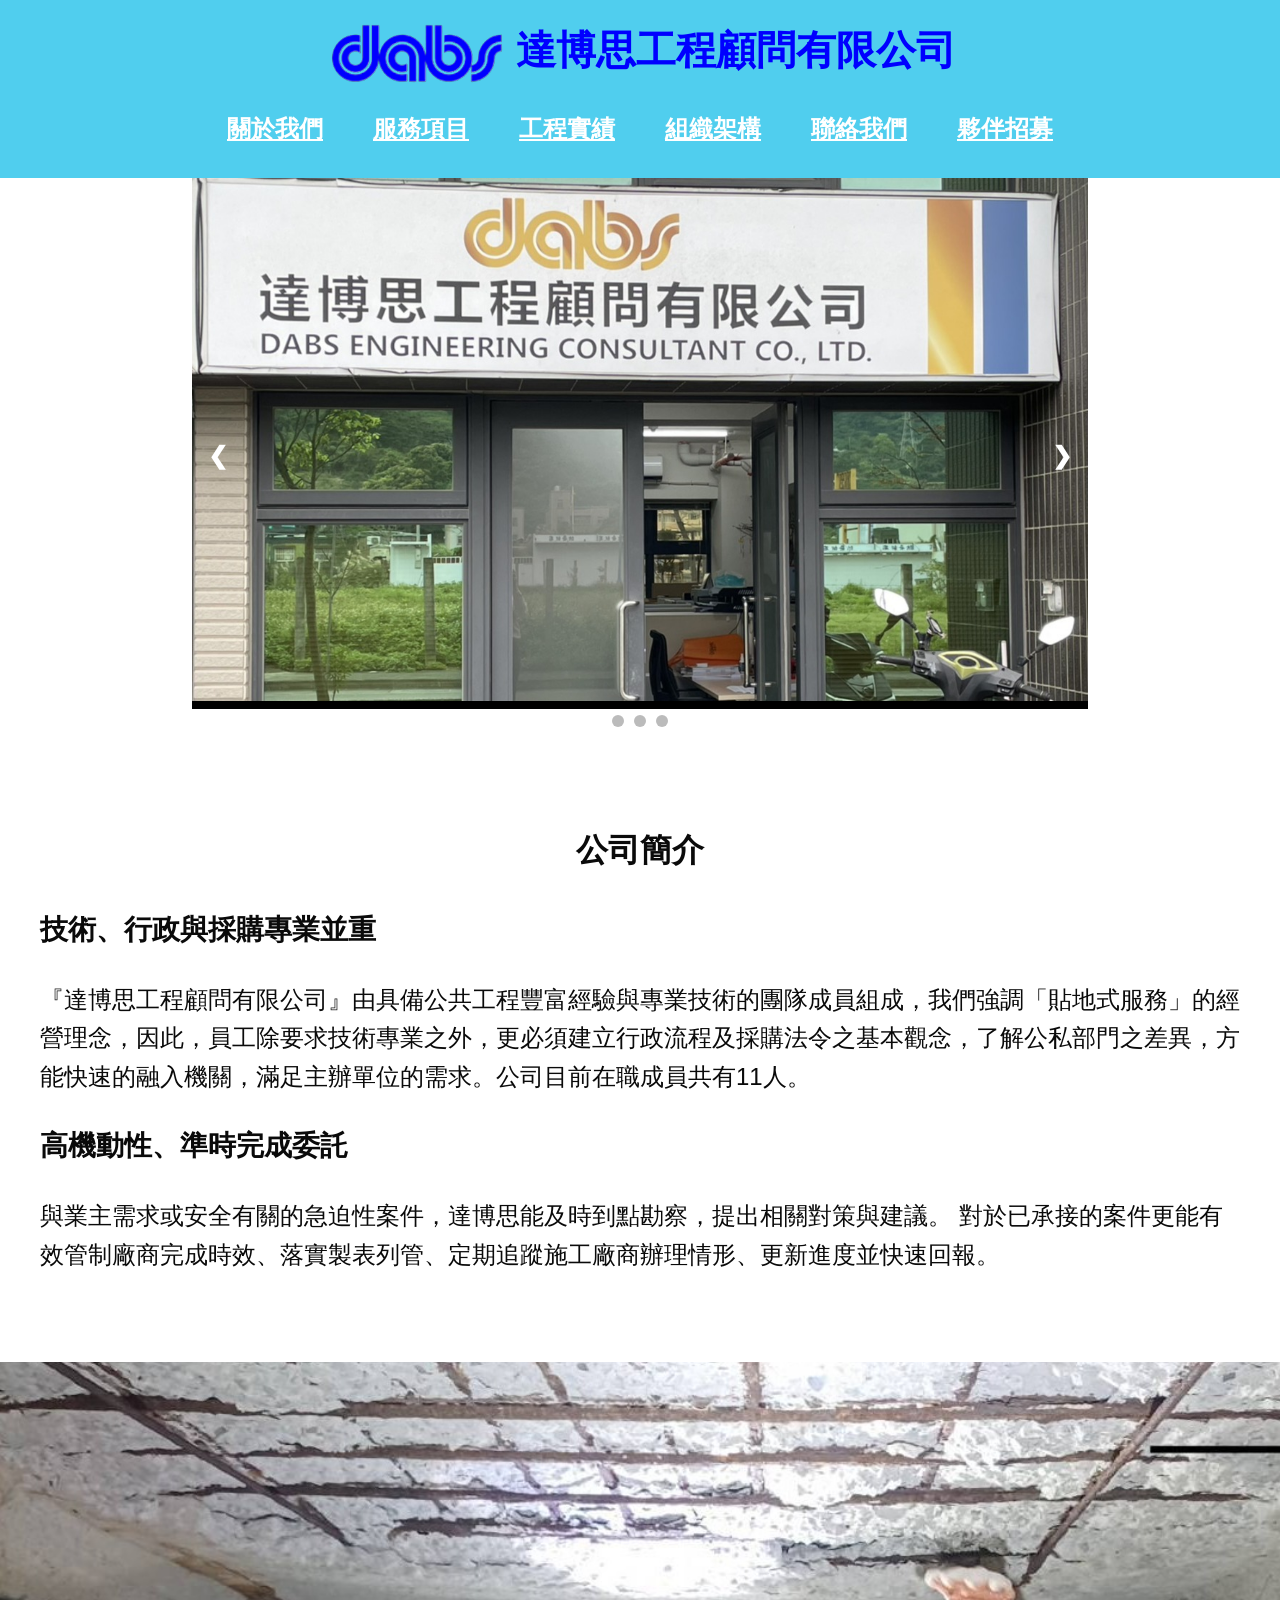
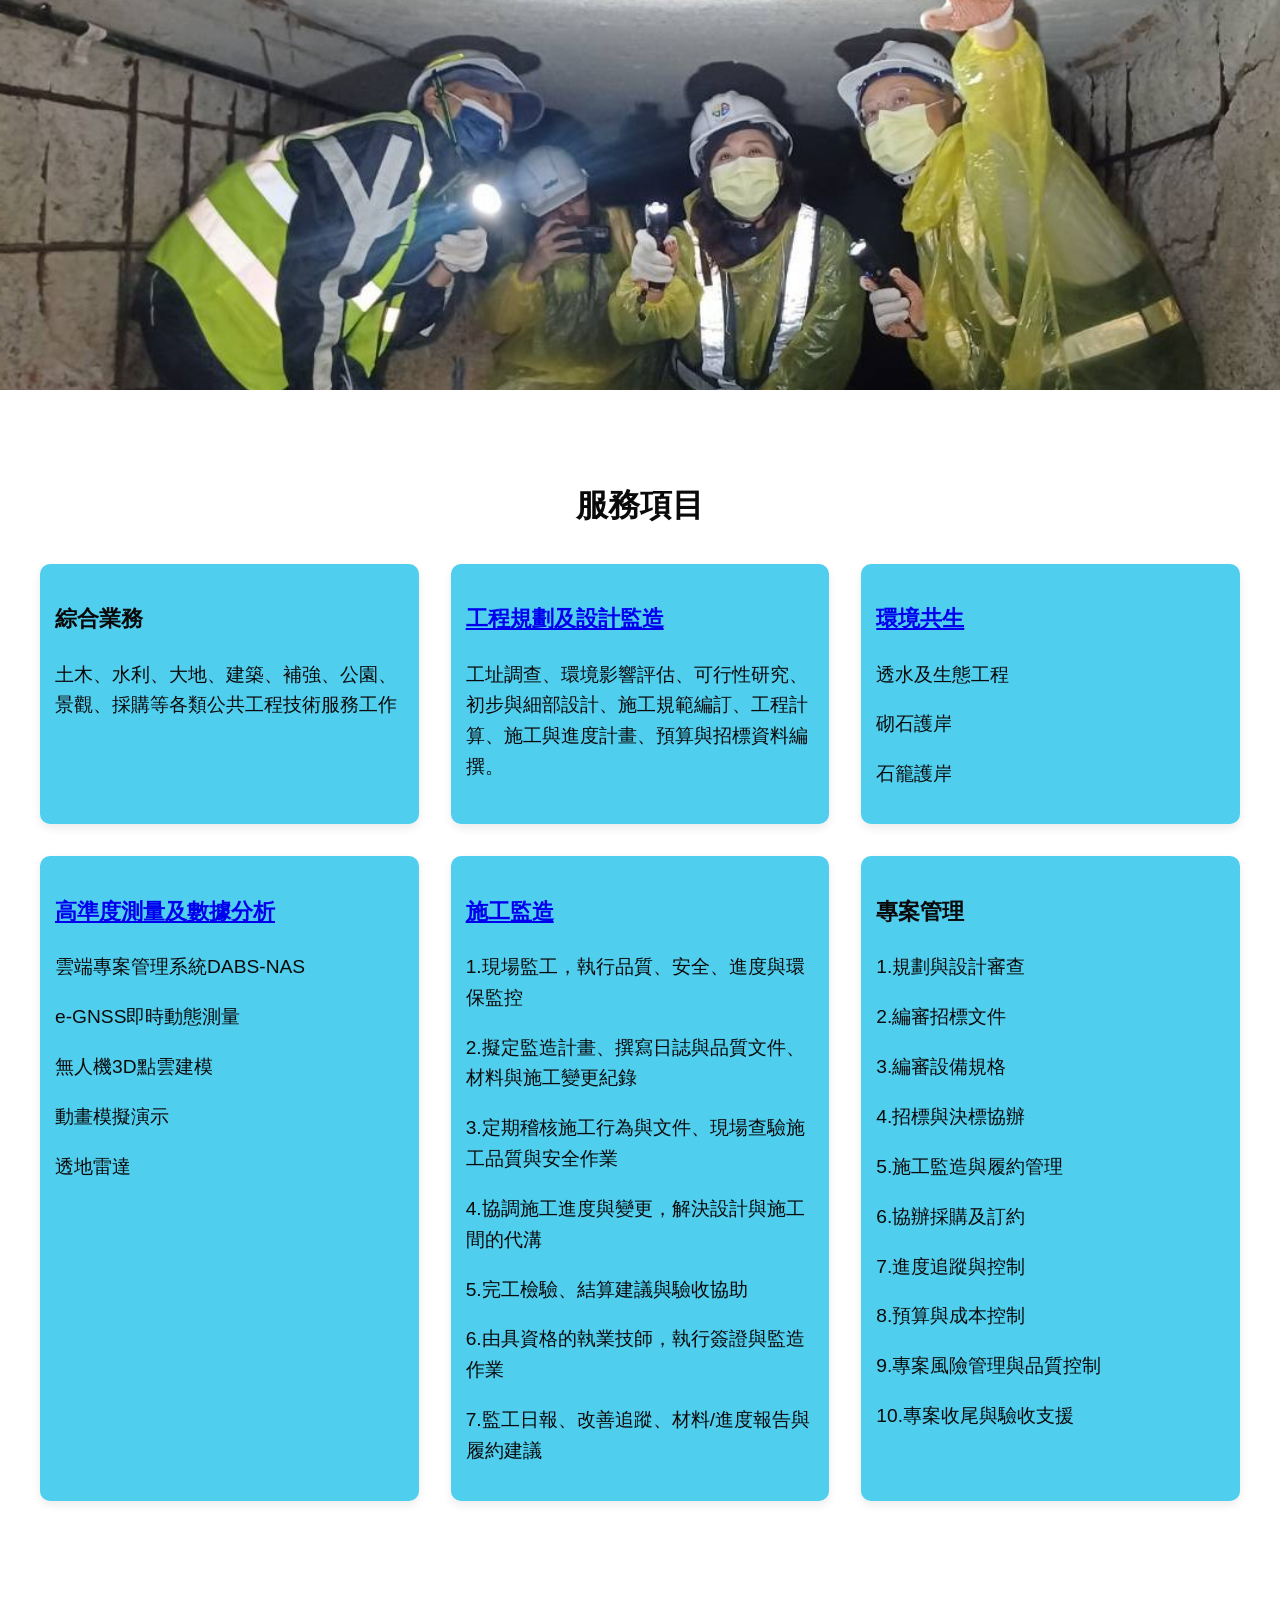
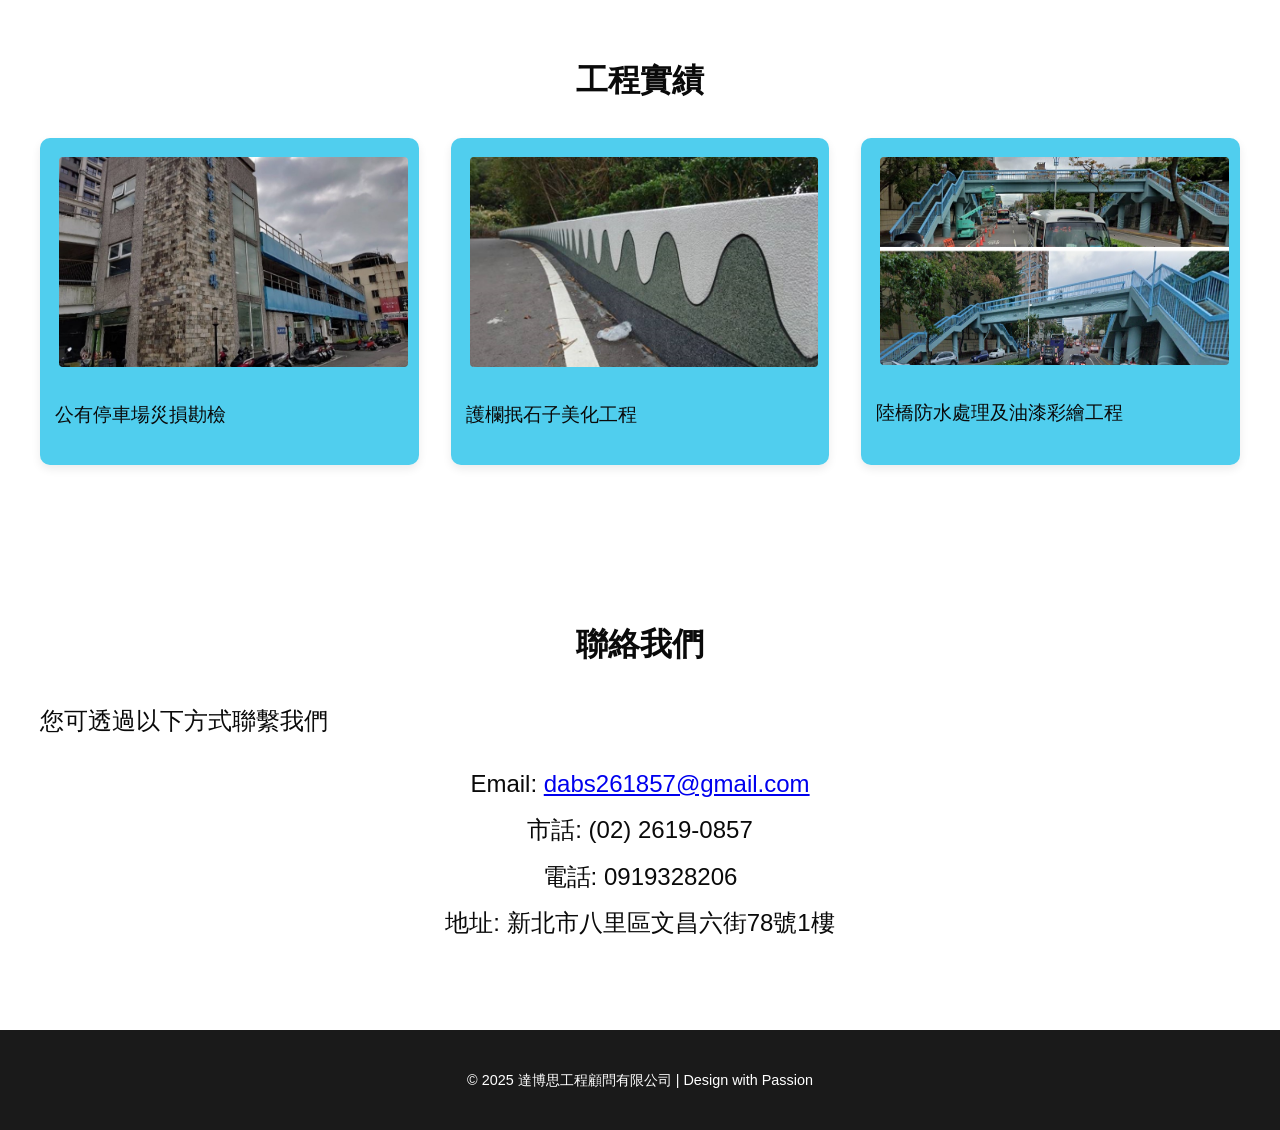
<file: index.html>
<!DOCTYPE html>
<html lang="zh-Hant">
<head>
  <meta charset="UTF-8"> 
  <meta name="viewport" content="width=device-width, initial-scale=1.0">
  <title>達博思工程顧問有限公司</title>
  <link rel="icon" type="image/x-icon" href="images/公司標誌(去).png">
  <link rel="stylesheet" href="style.css">
  
</head>
<body>  

  <header>  
    <div class="header-container">   
      <img src="images/公司標誌(去).png" alt="公司 Logo" class="logo"> 
      <h1>達博思工程顧問有限公司</h1>
          <button class="menu-toggle" onclick="toggleMenu()">☰</button>
    </div>

    <nav>      
      <ul class="menu">
        <li><a href="#about">關於我們</a></li>
        <li class="dropdown">
            <a href="#services">服務項目</a>
            <ul class="dropdown-content">
              <li><a href="環境評估及調查.html">調查研究</a></li>
              <li><a href="工程規劃.html">規劃設計</a></li>
              <li><a href="施工監造.html">施工監造</a></li>
              <li><a href="儀器設備.html">儀器設備</a></li>
            </ul>
        </li>
        <li class="dropdown">
          <a href="#portfolio">工程實績</a>
          <ul class="dropdown-content">            
            <li><a href="承攬案件.html">承攬案件說明</a></li>
            <li><a href="工程督導查核.html">工程督導查核</a></li>
            <li><a href="施工前後對照.html">施工前後對照</a></li>            
          </ul>
        </li>

        <li><a href="團隊.html">組織架構</a></li>
        <li><a href="#contact">聯絡我們</a></li>    
        <li><a href="https://www.104.com.tw/company/1a2x6bn6cx?jobsource=google">夥伴招募</a></li>       
      </ul>
    </nav>
    
  </header>

  <!---大圖輪播-->
    <div class="slideshow-container">

      <div class="mySlides fade">
        <img src="images/公司門面.jpg" class="top-align" >
      </div>

      <div class="mySlides fade">
        <img src="images/大崁之心.jpg">
      </div>

      <div class="mySlides fade">
        <img src="images/工作照片摘錄.png" >
      </div>
      <div class="mySlides fade">
        <img src="images/中秋.jpg" >
      </div>

  <!-- 上一張 / 下一張 -->
    <a class="prev" onclick="plusSlides(-1)">&#10094;</a>
    <a class="next" onclick="plusSlides(1)">&#10095;</a>

  </div>

  <!-- 點點 -->
  <div style="text-align:center">
    <span class="dot" onclick="currentSlide(1)"></span>
    <span class="dot" onclick="currentSlide(2)"></span>
    <span class="dot" onclick="currentSlide(3)"></span>
  </div>
    
  <!---end大圖輪播-->


  <section id="about">
    <h2>公司簡介</h2>
    
    <h3>技術、行政與採購專業並重</h3>
    <p>『達博思工程顧問有限公司』由具備公共工程豐富經驗與專業技術的團隊成員組成，我們強調「貼地式服務」的經營理念，因此，員工除要求技術專業之外，更必須建立行政流程及採購法令之基本觀念，了解公私部門之差異，方能快速的融入機關，滿足主辦單位的需求。公司目前在職成員共有11人。</p>
    <h3>高機動性、準時完成委託</h3>
    <p>與業主需求或安全有關的急迫性案件，達博思能及時到點勘察，提出相關對策與建議。
      對於已承接的案件更能有效管制廠商完成時效、落實製表列管、定期追蹤施工廠商辦理情形、更新進度並快速回報。

  </section>

  <section class="hero"></section>

  </div>
    <section id="services">
      <h2>服務項目</h2>
      <div class="services">
        <div class="card">
          <h3>綜合業務</h3>
          <p>土木、水利、大地、建築、補強、公園、景觀、採購等各類公共工程技術服務工作</p>
        </div>

        <div class="card">
          <h3><a href="工程規劃.html">工程規劃及設計監造</a></h3>
          <p>工址調查、環境影響評估、可行性研究、初步與細部設計、施工規範編訂、工程計算、施工與進度計畫、預算與招標資料編撰。</p>
        </div>
        <div class="card">
          <h3><a href="工程規劃.html#env">環境共生</a></h3>
          <p>透水及生態工程</p>
          <p>砌石護岸</p>
          <p>石籠護岸</p>
          
        </div>
        <div class="card">
          <h3><a href="儀器設備.html">高準度測量及數據分析</a></h3>
        
          <p>雲端專案管理系統DABS-NAS</p>
          <p>e-GNSS即時動態測量</p>
          <p>無人機3D點雲建模</p>
          <p>動畫模擬演示</p>
          <p>透地雷達</p>
         
          
        </div>

        <div class="card">
          <h3><a href="施工監造.html">施工監造</a></h3>
          <p>1.現場監工，執行品質、安全、進度與環保監控</p>
          <p>2.擬定監造計畫、撰寫日誌與品質文件、材料與施工變更紀錄</p>
          <p>3.定期稽核施工行為與文件、現場查驗施工品質與安全作業</p>
          <p>4.協調施工進度與變更，解決設計與施工間的代溝</p>
          <p>5.完工檢驗、結算建議與驗收協助</p>
          <p>6.由具資格的執業技師，執行簽證與監造作業</p>
          <p>7.監工日報、改善追蹤、材料/進度報告與履約建議</p>
        </div>
        <div class="card">
          <h3>專案管理</h3>
          <p>1.規劃與設計審查</p>
          <p>2.編審招標文件</p>
          <p>3.編審設備規格</p>
          <p>4.招標與決標協辦</p>
          <p>5.施工監造與履約管理</p>
          <p>6.協辦採購及訂約</p>
          <p>7.進度追蹤與控制</p>
          <p>8.預算與成本控制</p>
          <p>9.專案風險管理與品質控制</p>
          <p>10.專案收尾與驗收支援</p>
        </div>
      
      
    </div>
  </section>

  <section id="portfolio">
    <h2>工程實績</h2>
    <div class="portfolio">
      <div class="card animate-on-scroll">
        <img src="images/公有停車場災損勘檢.jpg" alt="公有停車場災損勘檢" style="width:100%; border-radius:8px;">
        <p>公有停車場災損勘檢</p>
      </div>
     
      <div class="card animate-on-scroll">
        <img src="images/護欄抿石子美化工程.png" alt="護欄抿石子美化工程" style="width:100%; border-radius:8px;">
        <p>護欄抿石子美化工程</p>
      </div>
      <div class="card animate-on-scroll">
        <img src="images/橋.png" alt="陸橋防水處理及油漆彩繪工程" style="width:100%; border-radius:8px;">
        <p>陸橋防水處理及油漆彩繪工程</p>
      </div>
     
    </div>
  </section>

  <section id="contact">
    <h2>聯絡我們</h2>
    <p>您可透過以下方式聯繫我們</p>
    <ul>
      <li>Email: <a href="mailto:dabs261857@gmail.com">dabs261857@gmail.com</a></li>
      <li>市話: (02) 2619-0857 </li>
      <li>電話: 0919328206 </li>
      <li>地址: 新北市八里區文昌六街78號1樓</li>
    </ul>
  </section>
   <button onclick="topFunction()" id="topBtn" title="回到頂端">↑</button><!----go back to TOP-->
  <footer>
    <p>© 2025 達博思工程顧問有限公司 | Design with Passion</p>
  </footer>

  <script src="script.js"></script>
 
  
</body>
</html>
</file>
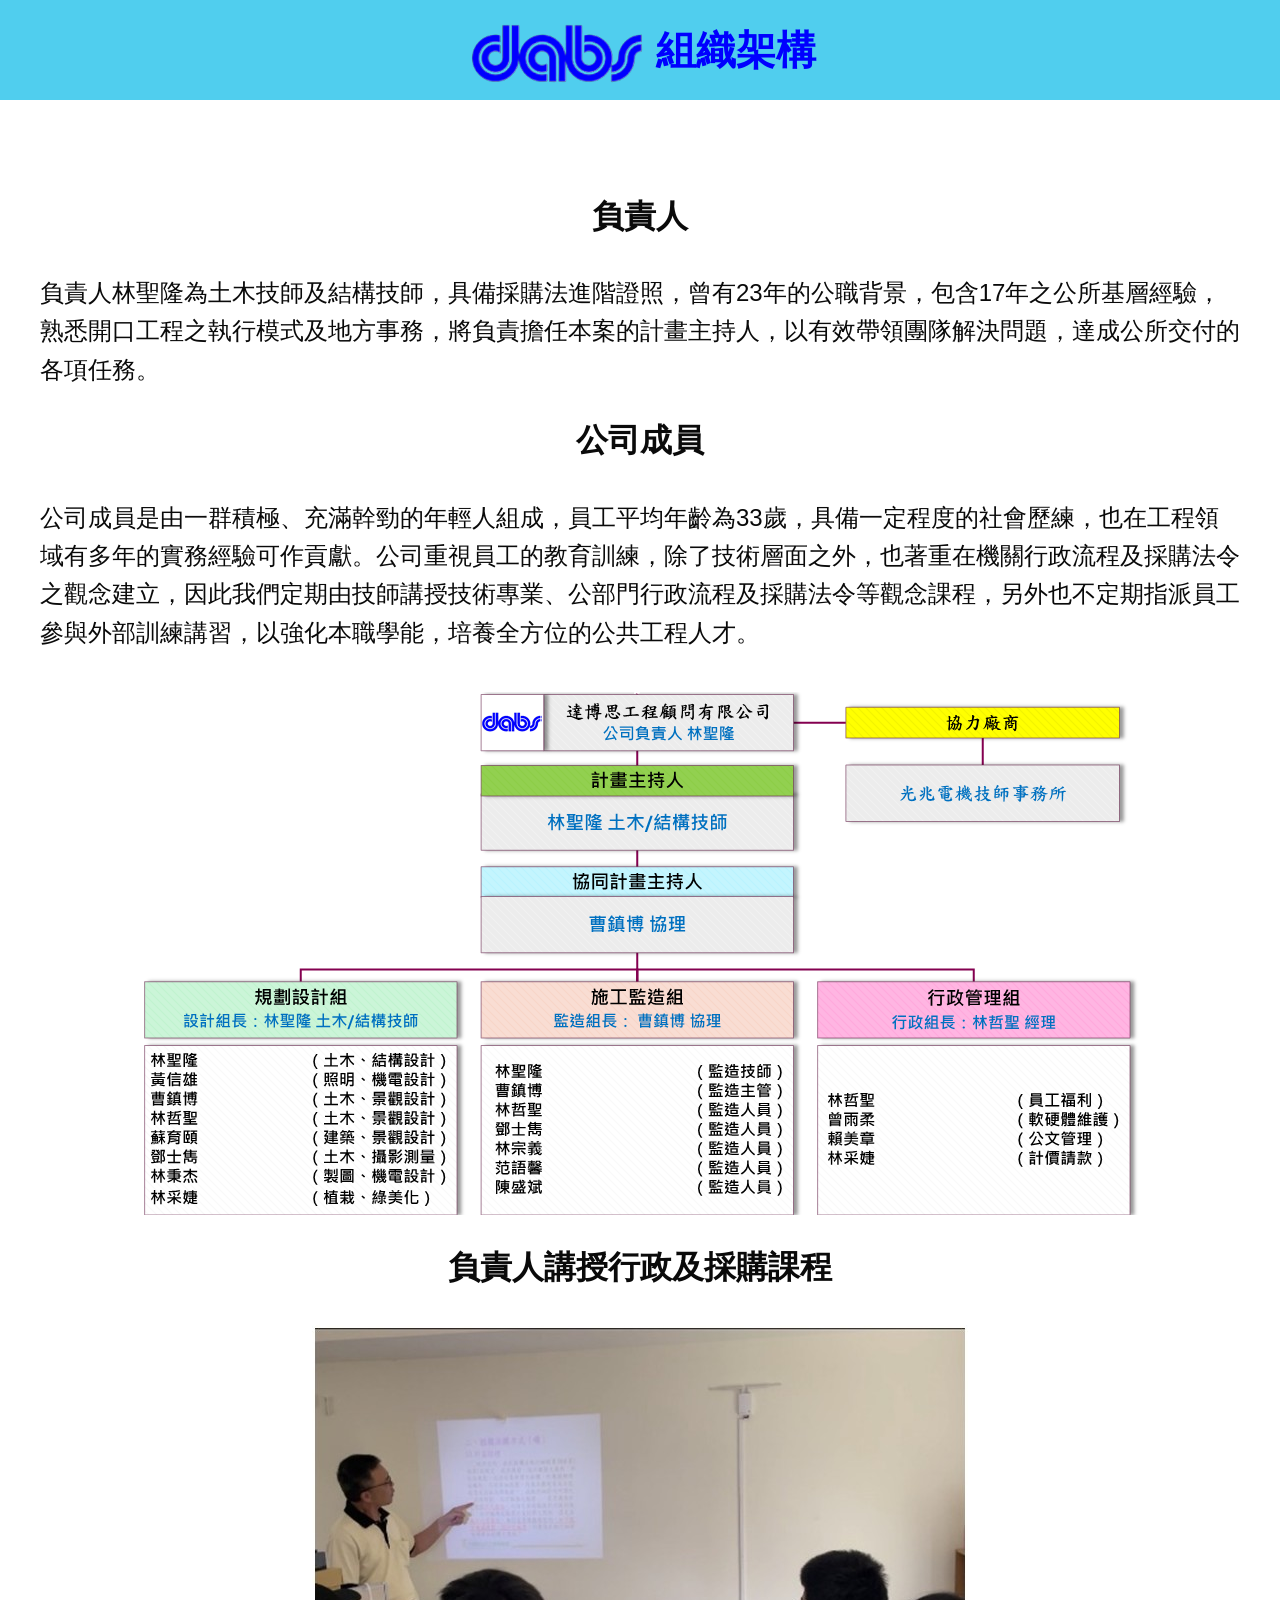
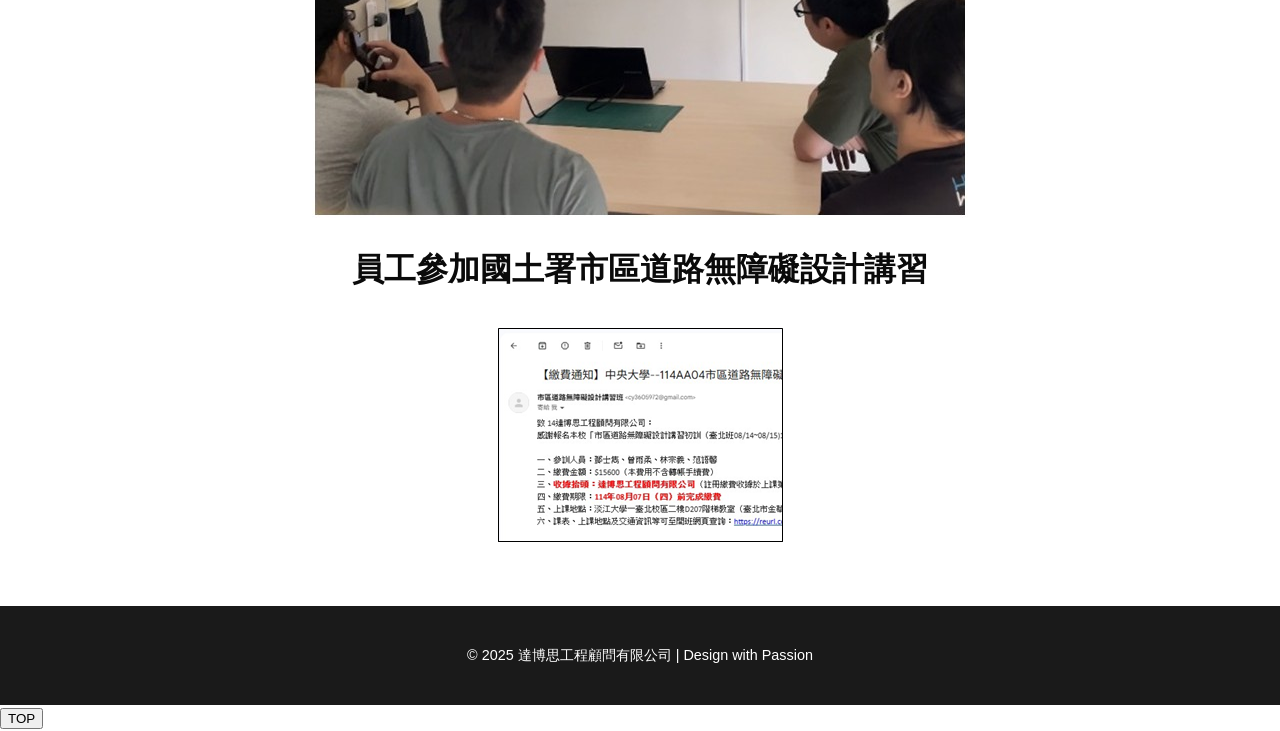
<file: 團隊.html>
<!DOCTYPE html>
<html lang="zh-Hant">
  <head>
    <meta charset="UTF-8">
    <meta name="viewport" content="width=device-width, initial-scale=1.0">
    <title>組織架構</title>
    <link rel="icon" type="image/x-icon" href="images/公司標誌(去).png">
    <link rel="stylesheet" href="style.css">
  
  </head>
  
  <body>
    <header>
      <div class="header-container">   
        <img src="images/公司標誌(去).png" alt="公司 Logo" class="logo"> 
        <h1>組織架構</h1>
        </div>
    </header>


    <section class="center">
      <h2>負責人</h2>
      <p>負責人林聖隆為土木技師及結構技師，具備採購法進階證照，曾有23年的公職背景，包含17年之公所基層經驗，熟悉開口工程之執行模式及地方事務，將負責擔任本案的計畫主持人，以有效帶領團隊解決問題，達成公所交付的各項任務。</p>
      <h2>公司成員</h2>
      <p>公司成員是由一群積極、充滿幹勁的年輕人組成，員工平均年齡為33歲，具備一定程度的社會歷練，也在工程領域有多年的實務經驗可作貢獻。公司重視員工的教育訓練，除了技術層面之外，也著重在機關行政流程及採購法令之觀念建立，因此我們定期由技師講授技術專業、公部門行政流程及採購法令等觀念課程，另外也不定期指派員工參與外部訓練講習，以強化本職學能，培養全方位的公共工程人才。</p>

       <img class="center" src="images/組織圖.png"   alt="組織圖" style="width: fit-content">
      <div>
        <h2>負責人講授行政及採購課程</h2>
        <img class="center" src="images/行政及採購課程.jpg"   alt="行政及採購課程" style="width: fit-content">
        <h2>員工參加國土署市區道路無障礙設計講習</h2>
        <img class="center" src="images/區道路無障礙設計講習.png"   alt="區道路無障礙設計講習" style="width: fit-content">
      </div>       
      
    </section>
    <footer>
      <p>© 2025 達博思工程顧問有限公司 | Design with Passion</p>
    </footer>
    <button onclick="topfuntion()" id="topbtn title="回頂端">TOP</button><!----go back to TOP-->
    <script src="script.js"></script>
    
  </body>
</html>
</file>
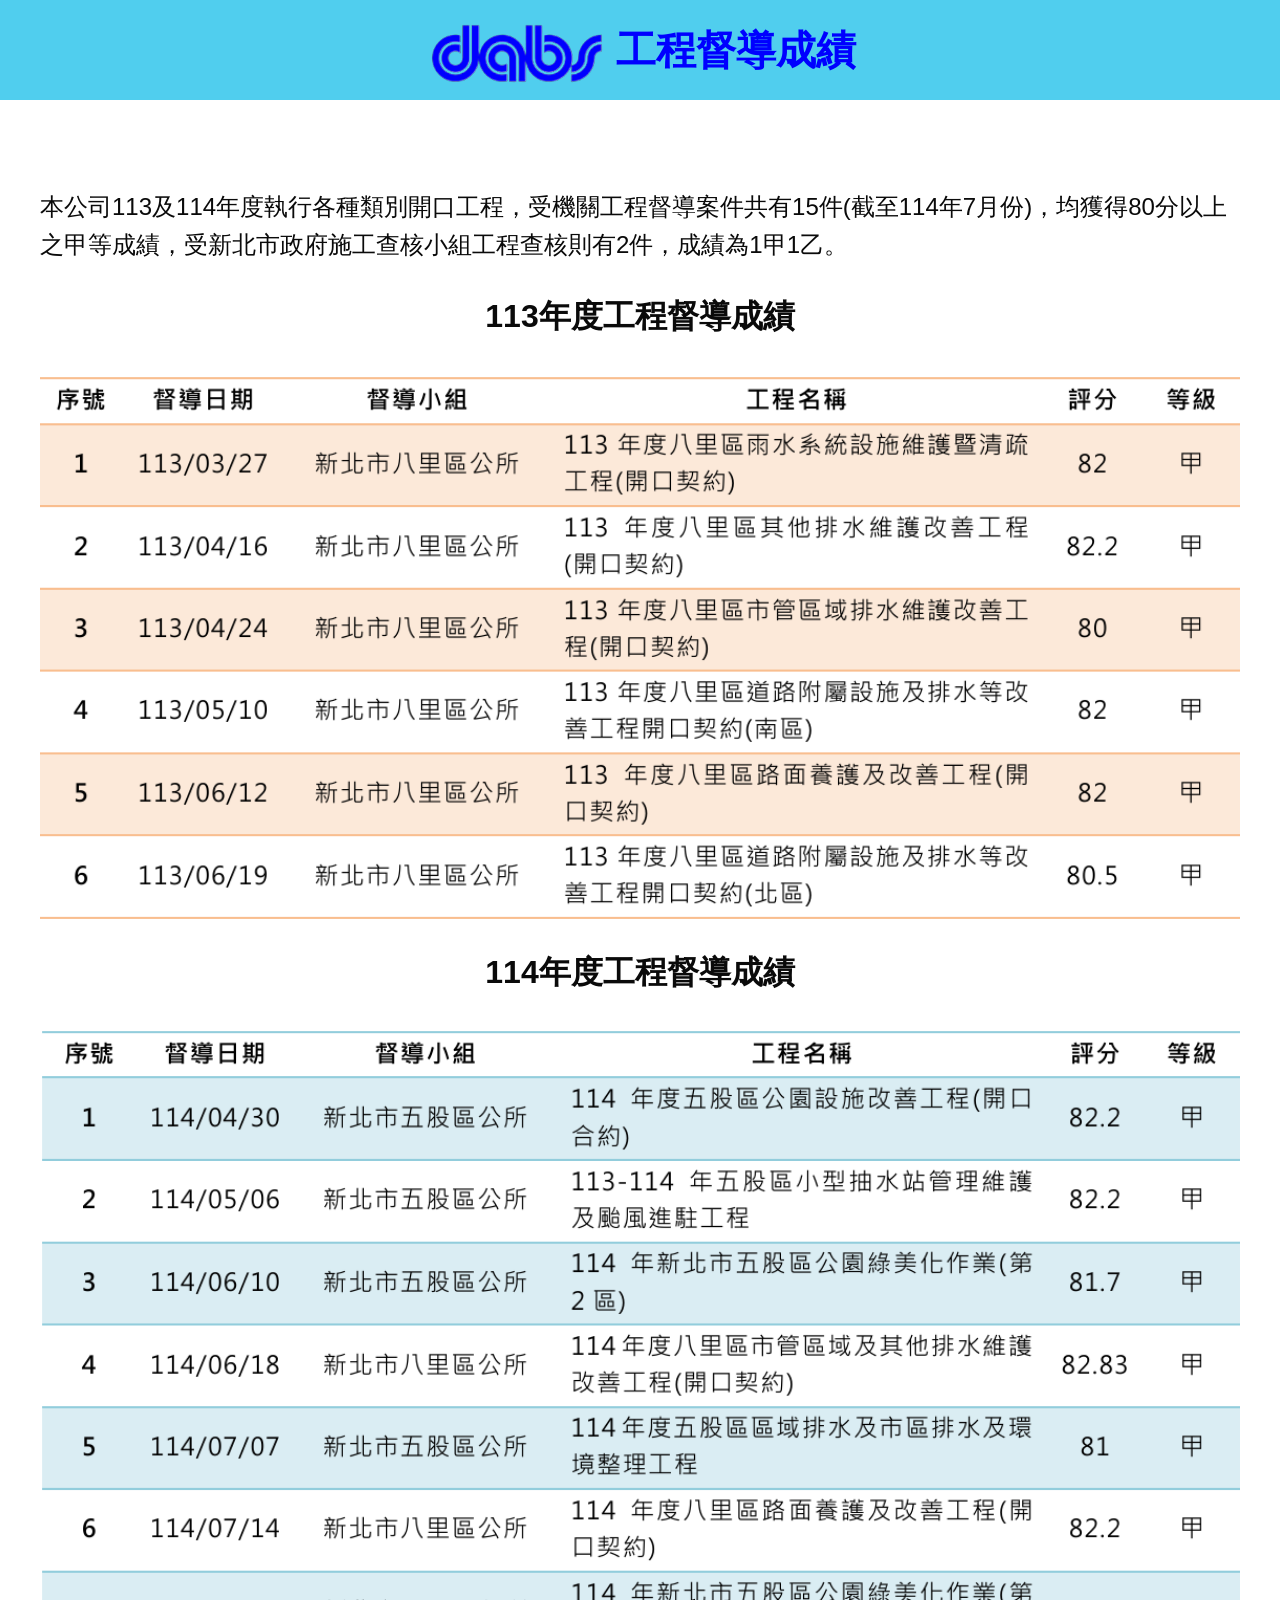
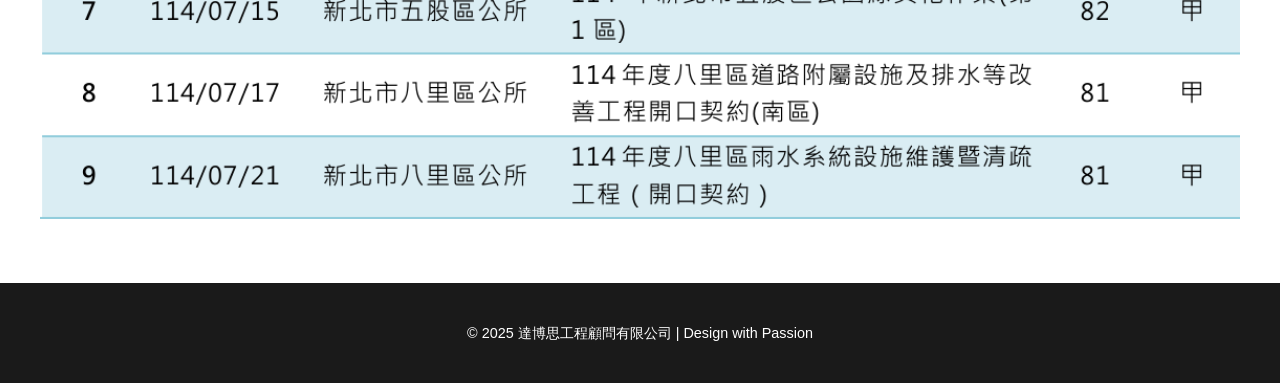
<file: 工程督導查核.html>
<!DOCTYPE html>
<html lang="zh-Hant">
  <head>
    <meta charset="UTF-8">
    <meta name="viewport" content="width=device-width, initial-scale=1.0">
    <title>工程督導查核</title>
    <link rel="icon" type="image/x-icon" href="images/公司標誌(去).png">
    <link rel="stylesheet" href="style.css">
  
  </head>

  <body>
   
      <header>
        <div class="header-container">   
          <img src="images/公司標誌(去).png" alt="公司 Logo" class="logo"> 
          <h1>工程督導成績</h1>
        </div>
      </header>
    <section>
      
       <p>本公司113及114年度執行各種類別開口工程，受機關工程督導案件共有15件(截至114年7月份)，均獲得80分以上之甲等成績，受新北市政府施工查核小組工程查核則有2件，成績為1甲1乙。</p>
      <div>
        <h2 style="text-align:center;">113年度工程督導成績</h2>
	      <img class="center" src="images/工程督導成績_113年度.png"   alt="工程督導成績_113年度" style="width: 100%">
      </div>  
      
      <h2 style="text-align:center;">114年度工程督導成績</h2>
      <img class="center" src="images/工程督導成績_114年度.png"   alt="工程督導成績_114年度" style="width: 100%">

    </section>
    <button onclick="topFunction()" id="topBtn" title="回到頂端">↑</button><!----go back to TOP-->
    <footer>
      <p>© 2025 達博思工程顧問有限公司 | Design with Passion</p>
    </footer>

    <script src="script.js"></script>
    
  </body>
</html>
</file>
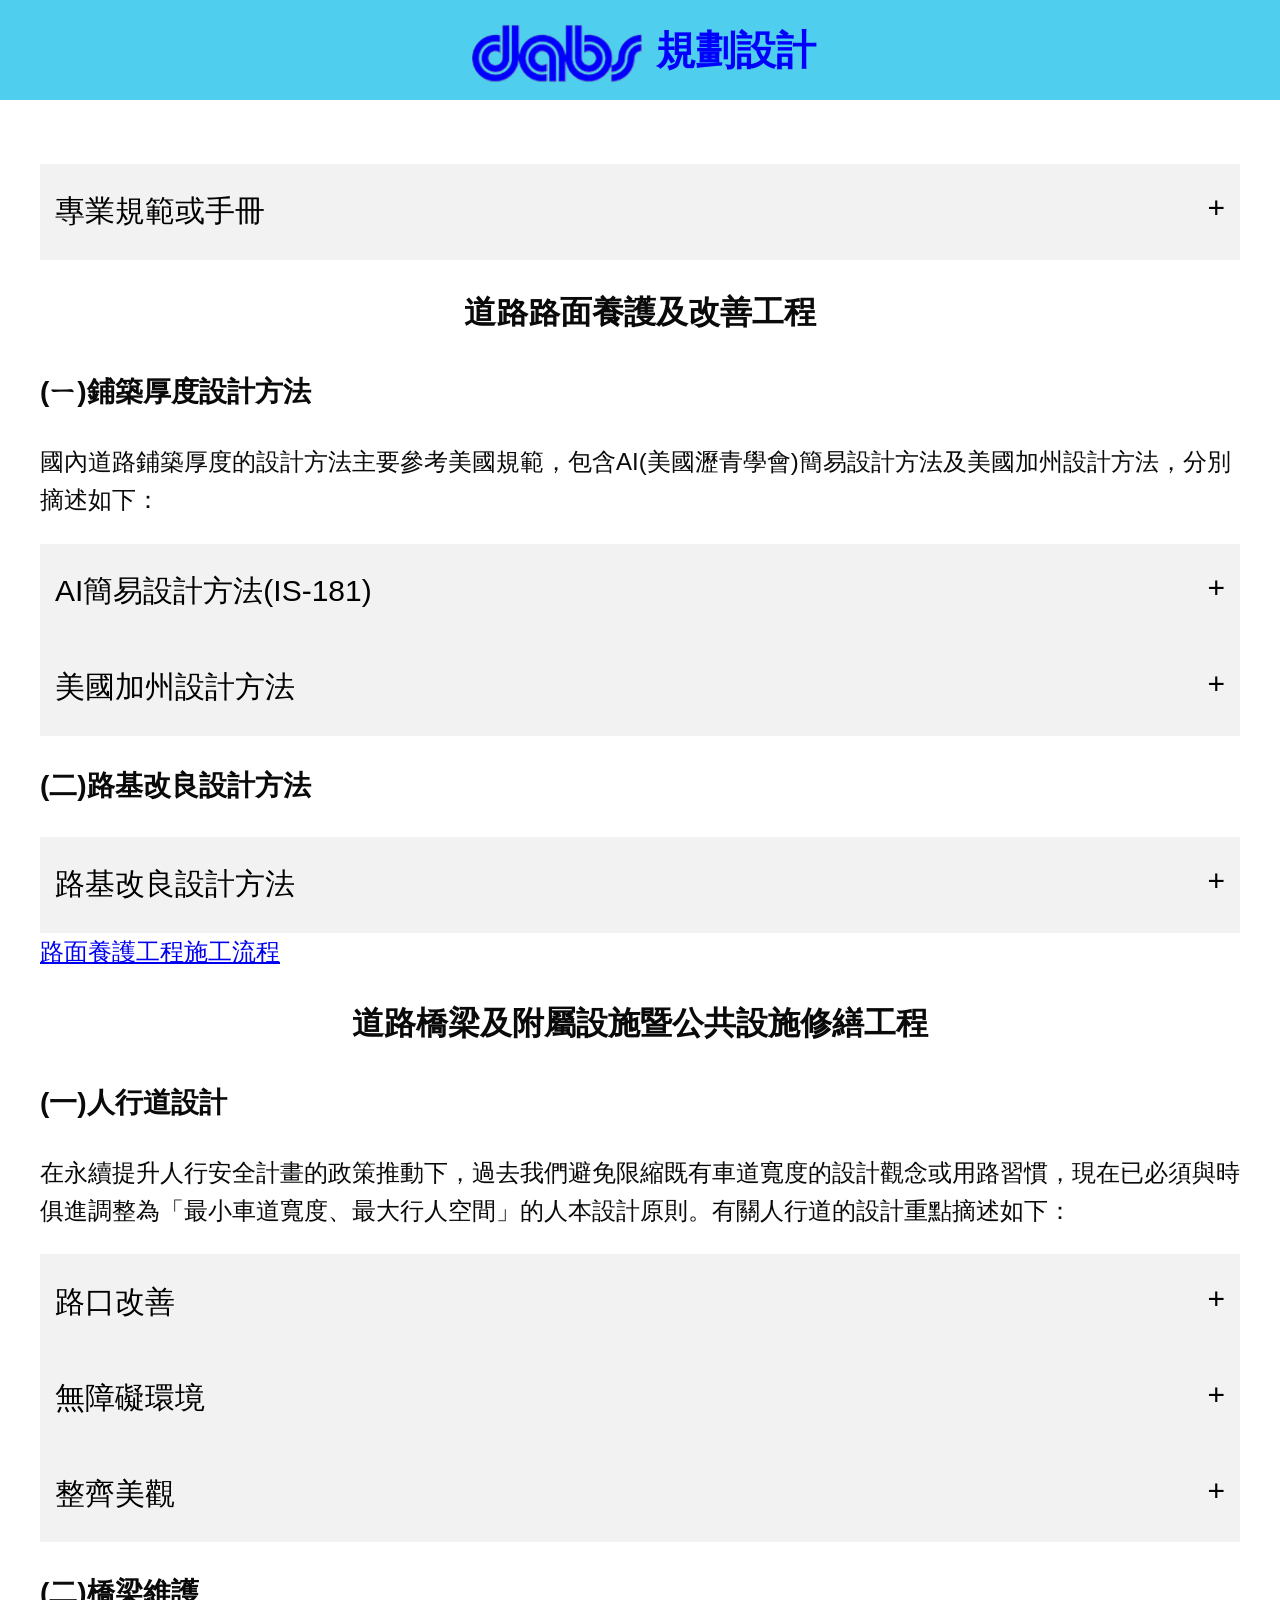
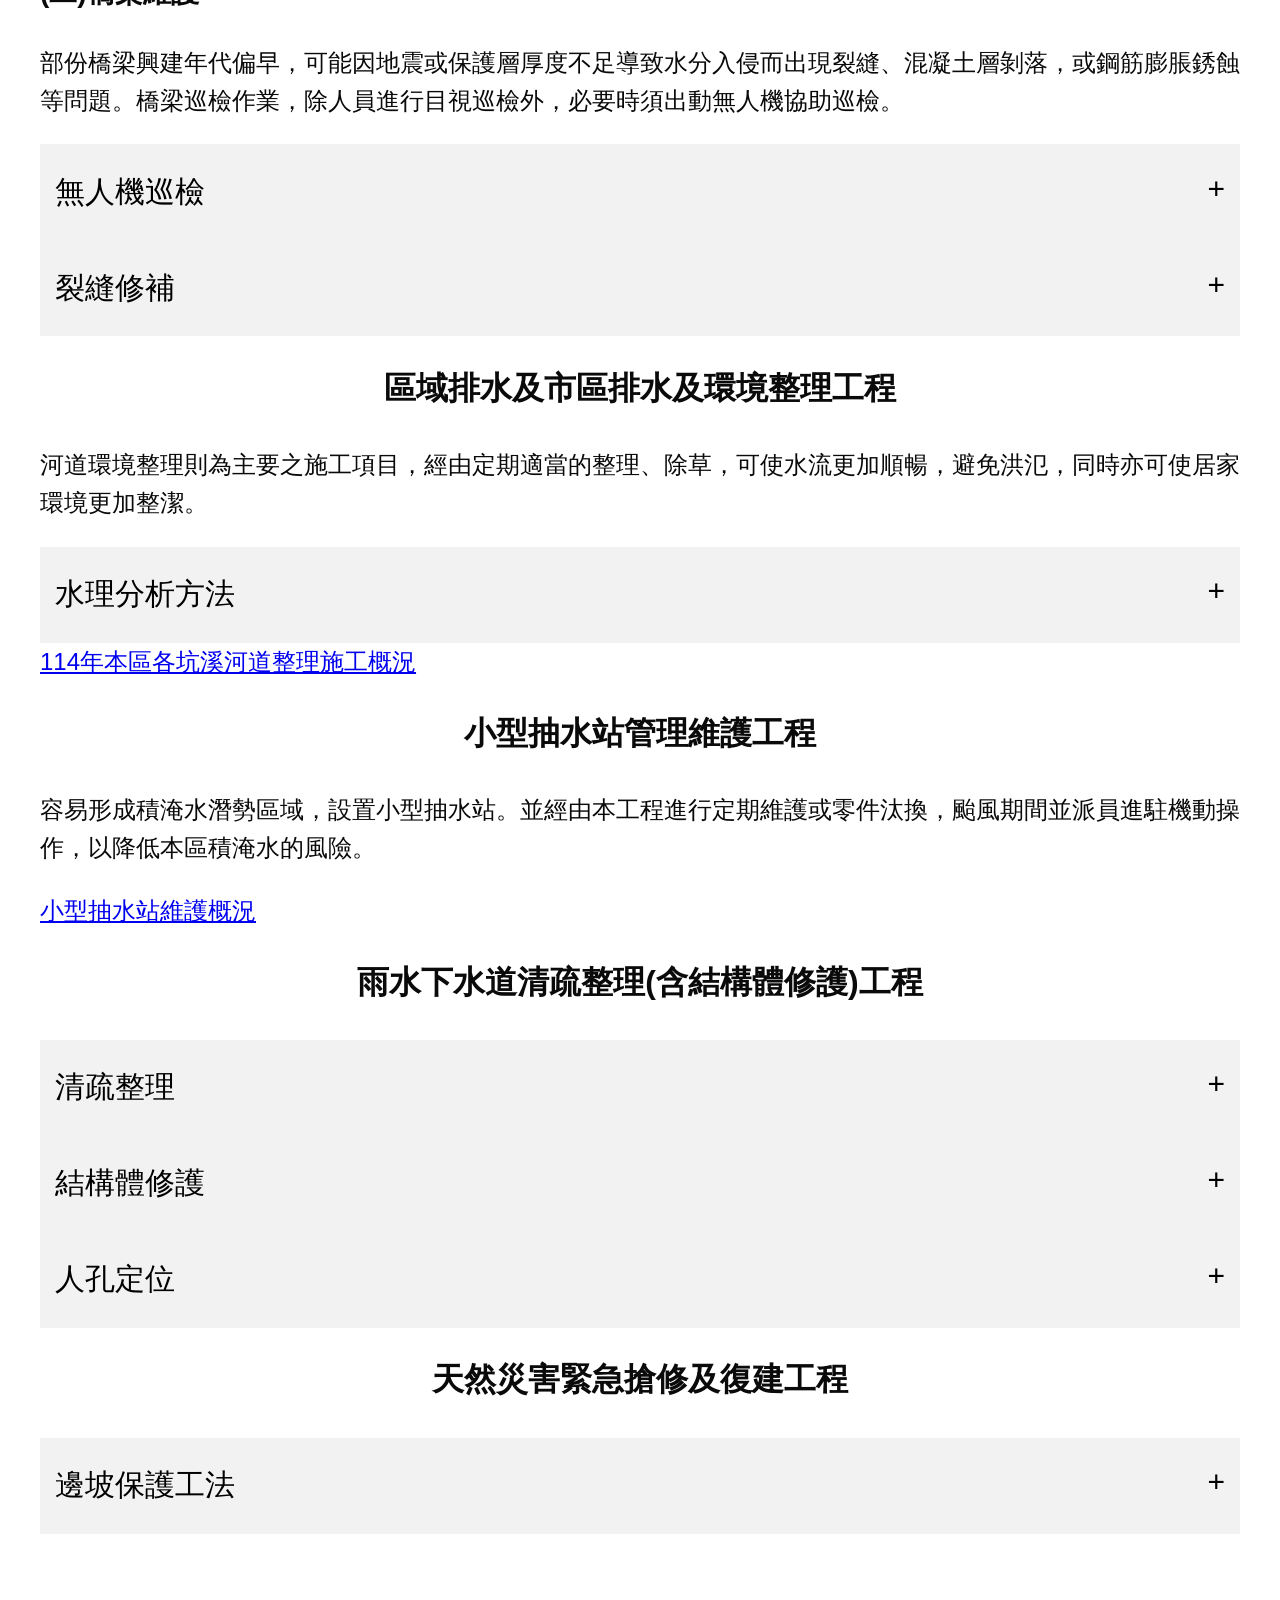
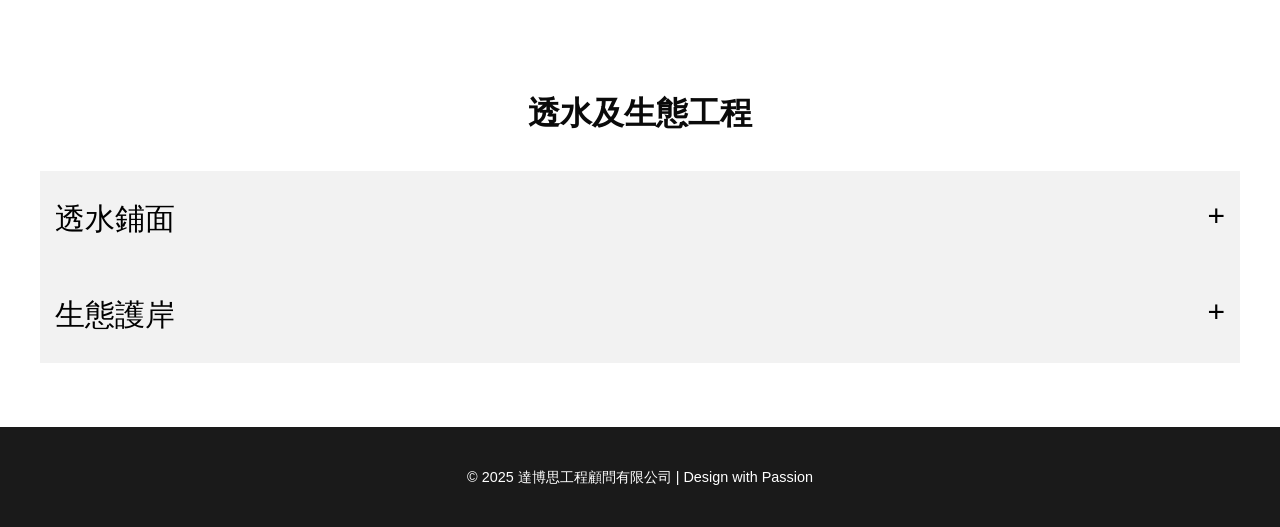
<file: 工程規劃.html>
<!DOCTYPE html>
<html lang="zh-Hant">
  <head>
    <meta charset="UTF-8">
    <meta name="viewport" content="width=device-width, initial-scale=1.0">
    <title>工程規劃與設計</title>
    <link rel="icon" type="image/x-icon" href="images/公司標誌(去).png">
    <link rel="stylesheet" href="style.css">
  
  </head>
  
  <body>
   
      <header>
        <div class="header-container">   
          <img src="images/公司標誌(去).png" alt="公司 Logo" class="logo"> 
          <h1>規劃設計</h1>
        </div>
      </header>
      <section>
      
        
        <div class="container" style="text-align:center;">
          <button class="my-collapse">專業規範或手冊</button>
            <div class="my-collapse__items">      
	            <img class="margin-left" src="images/專業規範或手冊.png"   alt="專業規範或手冊" style="width: 50%">
            </div>
        </div>  
        <div>
          <h2 style="text-align:center;">道路路面養護及改善工程</h2>
          <h3>(ㄧ)鋪築厚度設計方法</h3>
          <p>國內道路鋪築厚度的設計方法主要參考美國規範，包含AI(美國瀝青學會)簡易設計方法及美國加州設計方法，分別摘述如下：</p>
          
          <div class="container">
            <button class="my-collapse">AI簡易設計方法(IS-181)</button>
            <div class="my-collapse__items" >
                  <p> 係分別考量道路之交通量、成長率、貨車因子、胎壓因子等，進行設計當量軸次(80KN ESAL)之計算，決定交通量級別後，再輔以路基土壤強度之分類，最後經由查表即可決定道路之鋪築結構厚度組成。 
                  </p>
            </div>
          </div>
          <div class="container">
            <button class="my-collapse">美國加州設計方法</button>
            <div class="my-collapse__items" >
                  <p>本方法同樣需進行設計當量軸次(80KN ESAL)之計算後，再換算為交通量指數(TI)
            </div>
          </div>   
            
        </div>
        <div>
          <h3>(二)路基改良設計方法</h3>
          <button class="my-collapse">路基改良設計方法</button>
            <div class="my-collapse__items" >
            <p>當鋪面層經過反覆之修補，卻仍持續損壞開裂時，即須思考是否因回填層不良所導致，而須進行路基改良。改良厚度可遵循前述設計方式計算，目前常用之路基改良工法包含有冷拌瀝青(R60C3)、乾拌水泥及低強度回填材料(CLSM)等</p>
            <img class="center" src="images/R60C3.png"   alt="R60C3" style="width: 100%">
            
            </div>
        <a href="施工前後對照.html#road">路面養護工程施工流程</a>  
        </div>
        <div>
          <h2>道路橋梁及附屬設施暨公共設施修繕工程</h2>
          <h3>(一)人行道設計</h3>
          <p>在永續提升人行安全計畫的政策推動下，過去我們避免限縮既有車道寬度的設計觀念或用路習慣，現在已必須與時俱進調整為「最小車道寬度、最大行人空間」的人本設計原則。有關人行道的設計重點摘述如下：</p>
        </div>
        <div class="container">
            <button class="my-collapse">路口改善</button>
            <div class="my-collapse__items" >
                  <p>路口行人停等區應儘量擴大以保護行人，並得以欄杆或綠帶進行實體保護，必要時可以縮減車道寬度的方式調整(仍須達規範最小車道寬度)，以縮短行穿線距離，行穿線應自路口邊緣線退縮3~5公尺。
                  車輛轉向軌跡模擬可協助合理規劃轉彎圓弧段，另外如果屬於大型車輛轉向之路口，則可採用三心圓複曲線進行模擬，以使車行軌跡更加貼合路口圓弧。</p>

            </div>
        </div> 
          <div class="container">
            <button class="my-collapse">無障礙環境</button>
            <div class="my-collapse__items" >
                  <p>1. 人行道淨寬以2.5 公尺以上為宜，一般情況不得小於1.5 公尺。如受限於道路現況，經該管主管機關同意者，其淨寬不得小於0.9 公尺。</p>
                  <p>2. 人行道上方淨高以2.1 公尺以上為宜，且於通道側邊高度0.6 公尺至2.1 公尺間不得有0.1 公尺之懸空凸出物。</p>
                  <p>3. 人行道高於相鄰地面20公分至75公分時，應於該側邊緣設置高度5公分以上之防護緣；超過相鄰地面75公分時，應加設安全護欄或護牆，高度不得小於110公分。
                  <p>4.路緣斜坡之坡度宜小於8.33%(1:12)；高低差20公分以下者，其坡度得酌予放寬。橫坡度最小0.5％，最大5％。</p>
                  <p>5. 利用地面鋪材提供整齊邊界線取代導盲磚時，其顏色、材質、觸感或敲擊聲必須與相鄰地面呈現明顯差異或對比，足供視障者辨識。</p>

            </div>
          </div>  
        <div class="container">
            <button class="my-collapse">整齊美觀</button>
            <div class="my-collapse__items" >
                  <p>人行道為線性結構，因此重複性的構造如格柵、化妝蓋板、樹穴等之齊平以及磚面之整磚對縫等相對重要，亦為完成後是否美觀的關鍵因素</p>
                    <img class="center" src="images\美觀細節.png" style="width:100%">
            </div>
        </div>
        
         <h3>(二)橋梁維護</h3>
         <p>部份橋梁興建年代偏早，可能因地震或保護層厚度不足導致水分入侵而出現裂縫、混凝土層剝落，或鋼筋膨脹銹蝕等問題。橋梁巡檢作業，除人員進行目視巡檢外，必要時須出動無人機協助巡檢。</p>
        <div class="container">
            <button class="my-collapse">無人機巡檢</button>
            <div class="my-collapse__items" >
              <p>一般橋梁巡檢仍以人員接觸或目視判斷為主，但是對於人員不易到達或目視不及之死角，則可運用無人機(UAV)協助。設計測量用的專業級無人機可搭載高精度儀器和攝影鏡頭，同時可運用攝影測量技術，量測裂縫寬度或建立3D點雲模型的基礎資料。</p>
                  <img class="center" src="images/無人機.jpg" style="width:50%">
            </div>
        </div>  
        <div class="container">
            <button class="my-collapse">裂縫修補</button>
            <div class="my-collapse__items" >
              <p>裂縫及鋼筋銹蝕修補的過程可參照以下8個步驟進行，而在設計上需注意的重點，則是搭配結構計算決定鋼筋是否必須更換。另亦可採用碳纖維布等複合材料，強化修補效果，提升橋梁耐久性。</p>
                  <img class="center" src="images/裂縫修補流程.jpg" style="width:100%">
            </div>
        </div>
        <div>
          <h2 style="text-align:center;">區域排水及市區排水及環境整理工程</h2> 
          <p>河道環境整理則為主要之施工項目，經由定期適當的整理、除草，可使水流更加順暢，避免洪氾，同時亦可使居家環境更加整潔。</p>
        
        </div>
        <div class="container">
            <button class="my-collapse">水理分析方法</button>
            <div class="my-collapse__items" >
              <p>進行新設排水渠道或既有渠道改善時，須先進行水理分析以決定斷面尺寸。以市區排水而言，可依據市區道路及附屬工程設計規範辦理，相關設計重點摘述如下：</p>
                <ul>
                  <li>設計再現期</li>
                  <li>集水區</li>
                  <li>集流時間</li>
                  <li>降雨強度</li>
                  <li>逕流係數</li> 
                  <li>粗糙係數</li>
                  <li>水理計算及排水斷面尺寸</li>
                  <li>檢核標準</li>
                </ul>
            </div>
            <a href="施工前後對照.html#river">114年本區各坑溪河道整理施工概況</a>
        </div>
          
        <div>
          <h2>小型抽水站管理維護工程</h2>
          <p>容易形成積淹水潛勢區域，設置小型抽水站。並經由本工程進行定期維護或零件汰換，颱風期間並派員進駐機動操作，以降低本區積淹水的風險。</p>
          <a href="施工前後對照.html#pump">小型抽水站維護概況</a>
        </div>
        <div>
          <h2>雨水下水道清疏整理(含結構體修護)工程</h2>
          <div class="container">
            <button class="my-collapse">清疏整理</button>
            <div class="my-collapse__items" >
              <p>依據內政部國土管理署「雨水下水道清疏作業規範」規定，雨水下水道經檢查作業發現有淤積現象者，應即依順序辦理清疏作業，並於汛期前完成為原則。</p>
              <img class="center" src="images\清淤.png" style="width:100%" >
            </div>
          </div>  
        
          <div class="container">
            <button class="my-collapse">結構體修護</button>
            <div class="my-collapse__items" >
              <p>老舊的雨水箱涵受水份侵蝕或保護層不足，容易失去耐久性，造成鋼筋吸水膨脹銹蝕，擠壓混凝土層剝落而形成惡性循環</p>              
              <img class="center" src="images\結構體修護.png" style="width:100%" >
            </div>
          
        </div>
        <div class="container">
            <button class="my-collapse">人孔定位</button>
            <div class="my-collapse__items" >
              <p>配合路平專案執行人孔下地，或雨水下水道圖資更新需要時，可利用精度達公分等級的 e-GNSS 即時動態衛星定位儀進行人孔現場快速定位，再將
                資料建置於 GIS 系統中，以使資料有效保存，避免人員交替造成遺失的困擾。</p>                  
              <img class="center" src="images\人孔定位.png" style="width:100%" >
              </div>
          
        </div>
        <h2>天然災害緊急搶修及復建工程</h2>
        
        <div class="container">
            <button class="my-collapse">邊坡保護工法</button>
            <div class="my-collapse__items" >
              <p>坡土石滑動是可能的災害型式，依不同規模的土石崩落情形，可分別評估採用貼地式防護網、擋土牆或地錨等保護工法。</p>                  
            </div>         
        </div>
      </section>  
        <section id="env">
          <h2>透水及生態工程</h2>
          <div class="container">
            <button class="my-collapse">透水鋪面</button>
            <div class="my-collapse__items" >
              <p>透水性鋪面可使雨水通過人工鋪築之多孔隙鋪面直接滲入路基，使水還原於地下，可減輕排水道負擔及延緩洪峰流量，並可減緩熱島效應，達到生態效益。道路或鋪面常使用之透水材料包括多孔隙瀝青混凝土(PAC)、透水混凝土、以及管式鋪面等，為了避免孔隙阻塞，透水鋪面應避免設於滲透係數低之土層(如黏土層)及裸露地有大量鬆散砂土等地區。</p>                  
            </div>         
         </div>
        
      
          <div class="container">
              <button class="my-collapse">生態護岸</button>
                <div class="my-collapse__items" >
                  <p>砌石護岸：砌石護岸包含砌卵石與砌塊石護岸，一般無條狀基礎，因此河床承載力需足以支撐結構，適用於沖刷較小之區域，並避免施作於沉陷風險區域。砌石護岸一般高度小於4.5m，砌石的平均長徑則宜大於50cm。</p>           
                  <p>石籠護岸：箱籠結構體應後傾至少6度，以確保較高之抵抗傾倒安全係數，另為提高抗滑力，基礎埋設深度約0.2~0.5df。石籠護岸可適用於沖刷力大(流速大於5m/sec)之區域，由於柔性高，亦適用於易沉陷之地質條件。</p>       
                </div>         
          </div>
        </section>
        
      </div>

      

    <button onclick="topFunction()" id="topBtn" title="回到頂端">↑</button><!----go back to TOP-->
    <footer>
      <p>© 2025 達博思工程顧問有限公司 | Design with Passion</p>
    </footer>

    <script src="script.js"></script>  
    
  </body>
</html>
</file>
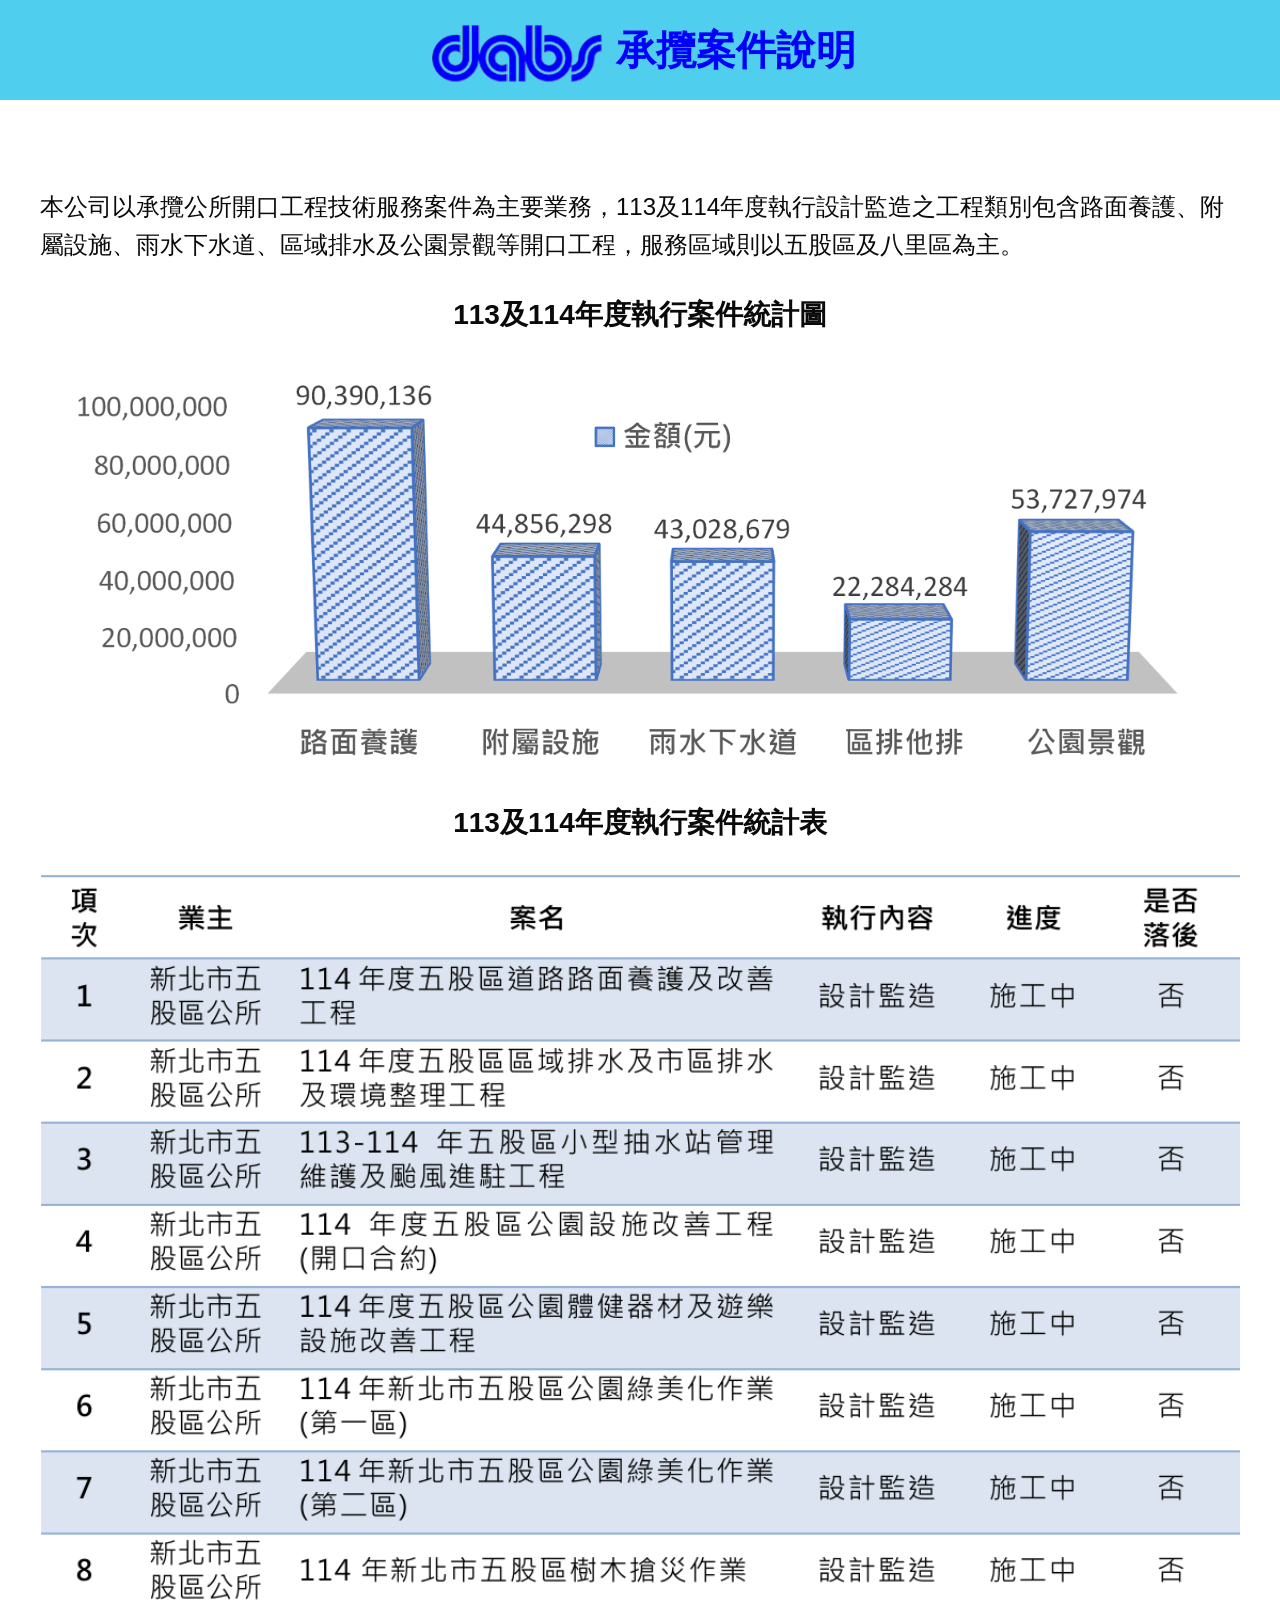
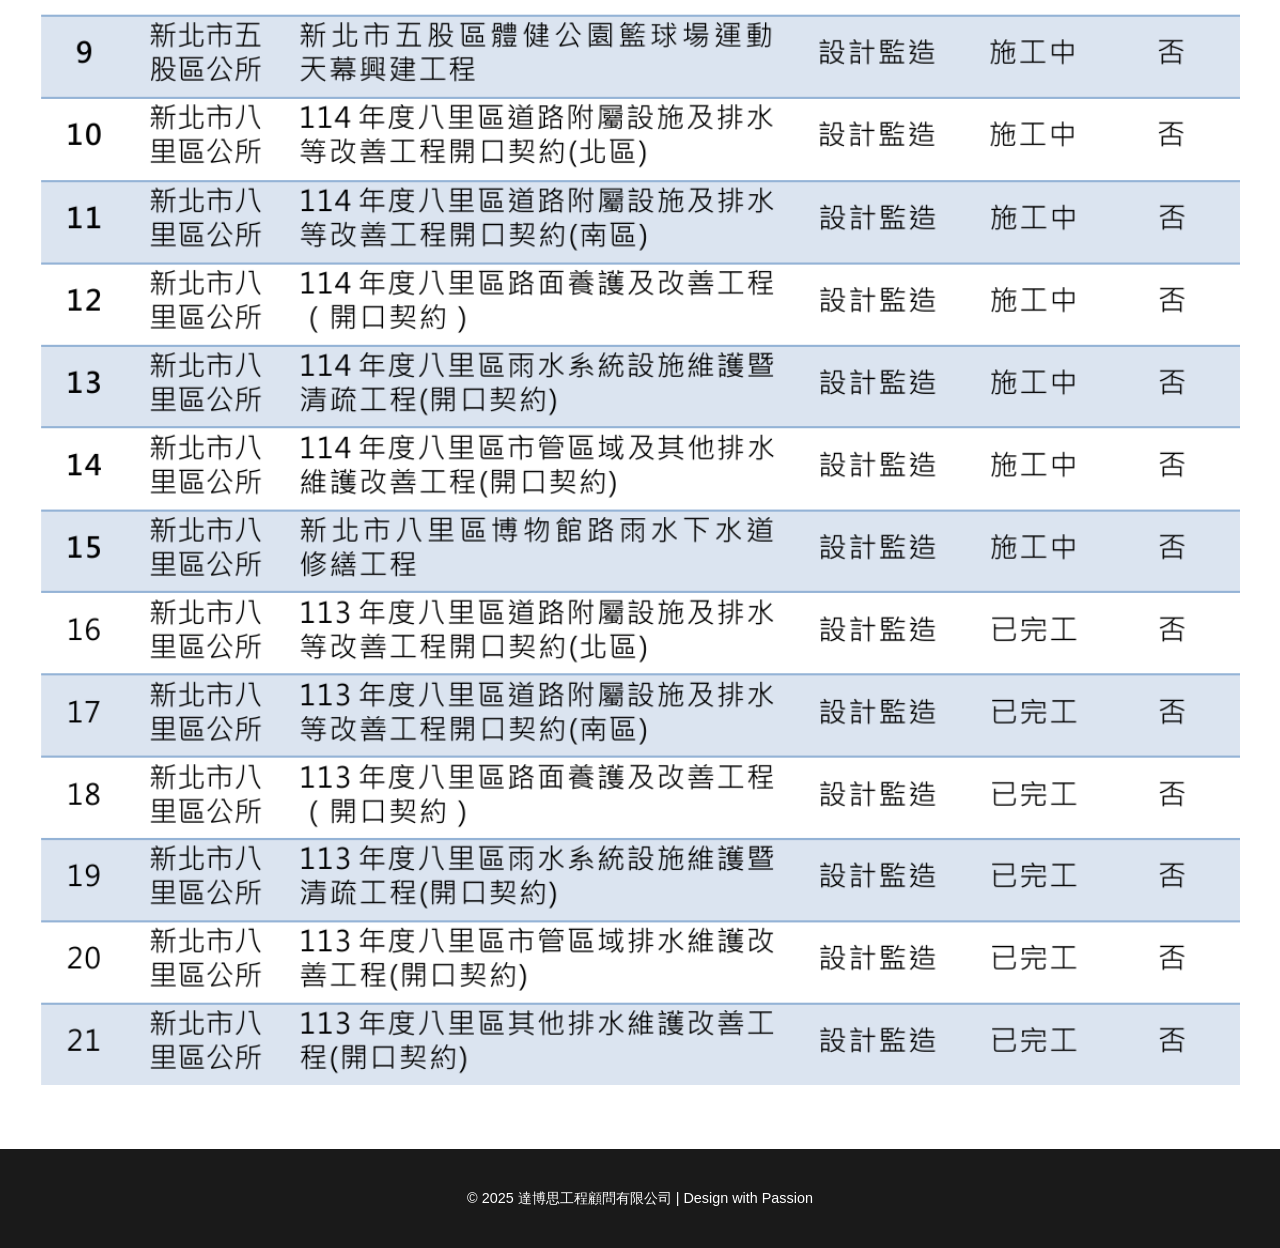
<file: 承攬案件.html>
<!DOCTYPE html>
<html lang="zh-Hant">
  <head>
    <meta charset="UTF-8">
    <meta name="viewport" content="width=device-width, initial-scale=1.0">
    <title>承攬案件</title>
    <link rel="icon" type="image/x-icon" href="images/公司標誌(去).png">
    <link rel="stylesheet" href="style.css">
  
  </head>
  
  <body>
    <header>
      <div class="header-container">   
        <img src="images/公司標誌(去).png" alt="公司 Logo" class="logo"> 
        <h1>承攬案件說明</h1>
      </div>
    </header>


    <section class="center">
      <p>本公司以承攬公所開口工程技術服務案件為主要業務，113及114年度執行設計監造之工程類別包含路面養護、附屬設施、雨水下水道、區域排水及公園景觀等開口工程，服務區域則以五股區及八里區為主。</p>
      <div>
        <h3 style="text-align:center;">113及114年度執行案件統計圖</h3>
	      <img class="center" src="images/執行案件統計圖.png"   alt="執行案件統計圖" style="width: 100%">
        
        <h3 style="text-align:center;">113及114年度執行案件統計表</h3>
        <img class="center" src="images/執行案件統計表1.png"   alt="執行案件統計表" style="width: 100%">
        <img class="center" src="images/執行案件統計表2.png"   alt="執行案件統計表" style="width: 100%">
      </div>

    </section>
    <button onclick="topFunction()" id="topBtn" title="回到頂端">↑</button><!----go back to TOP-->
    <footer>
      <p>© 2025 達博思工程顧問有限公司 | Design with Passion</p>
    </footer>

    <script src="script.js"></script>
    
  </body>
</html>
</file>
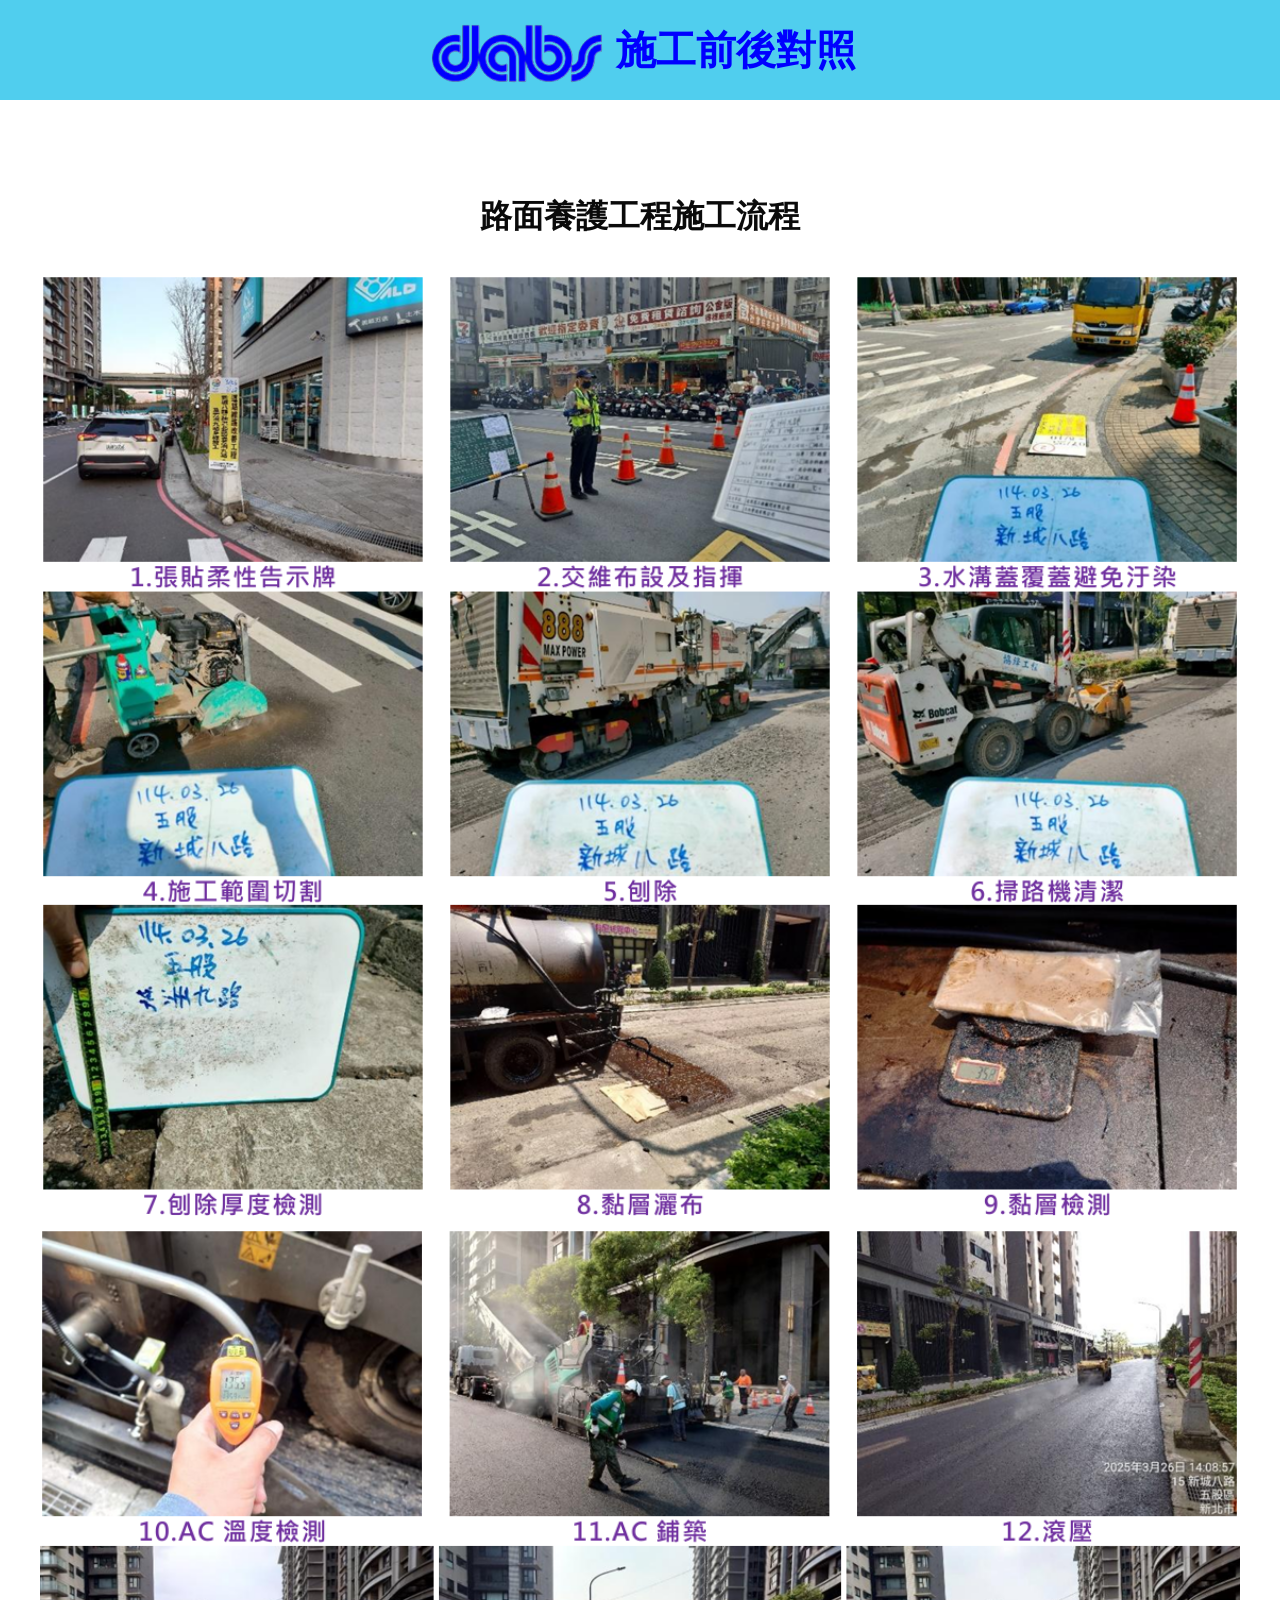
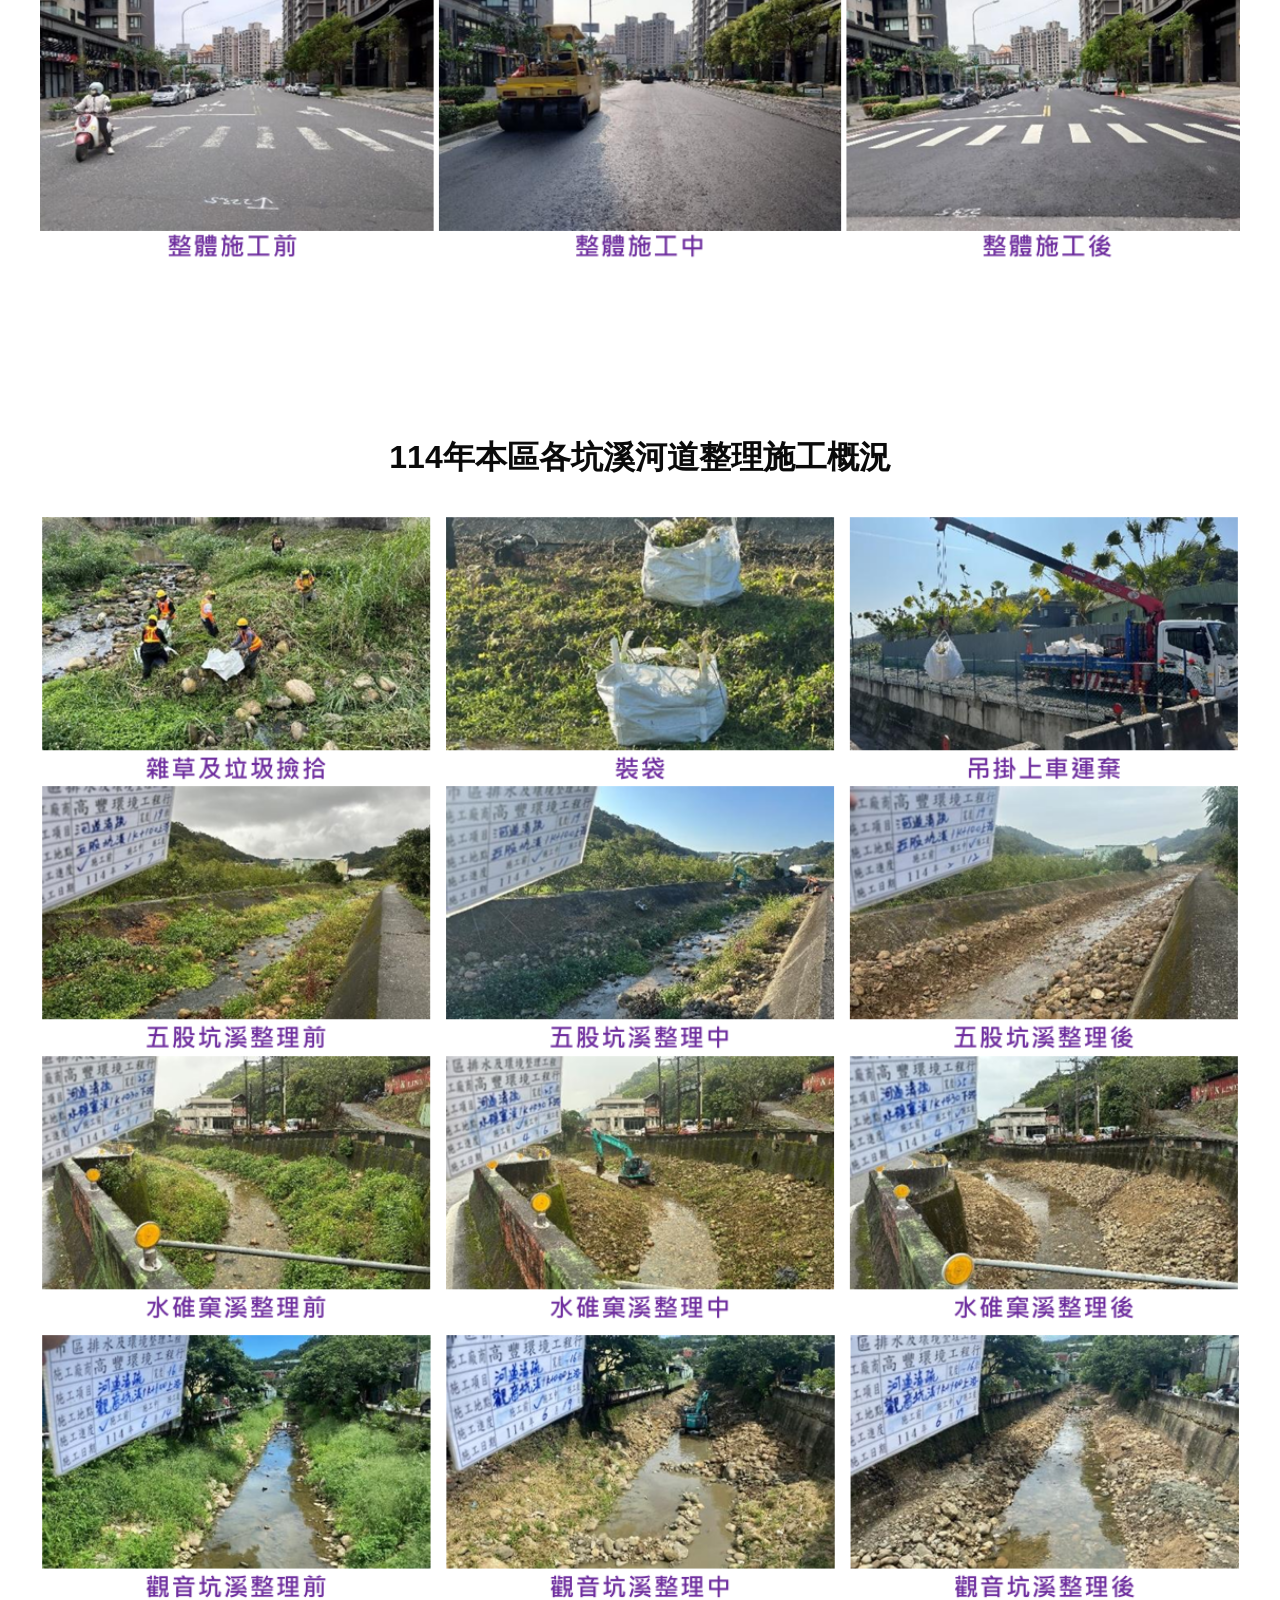
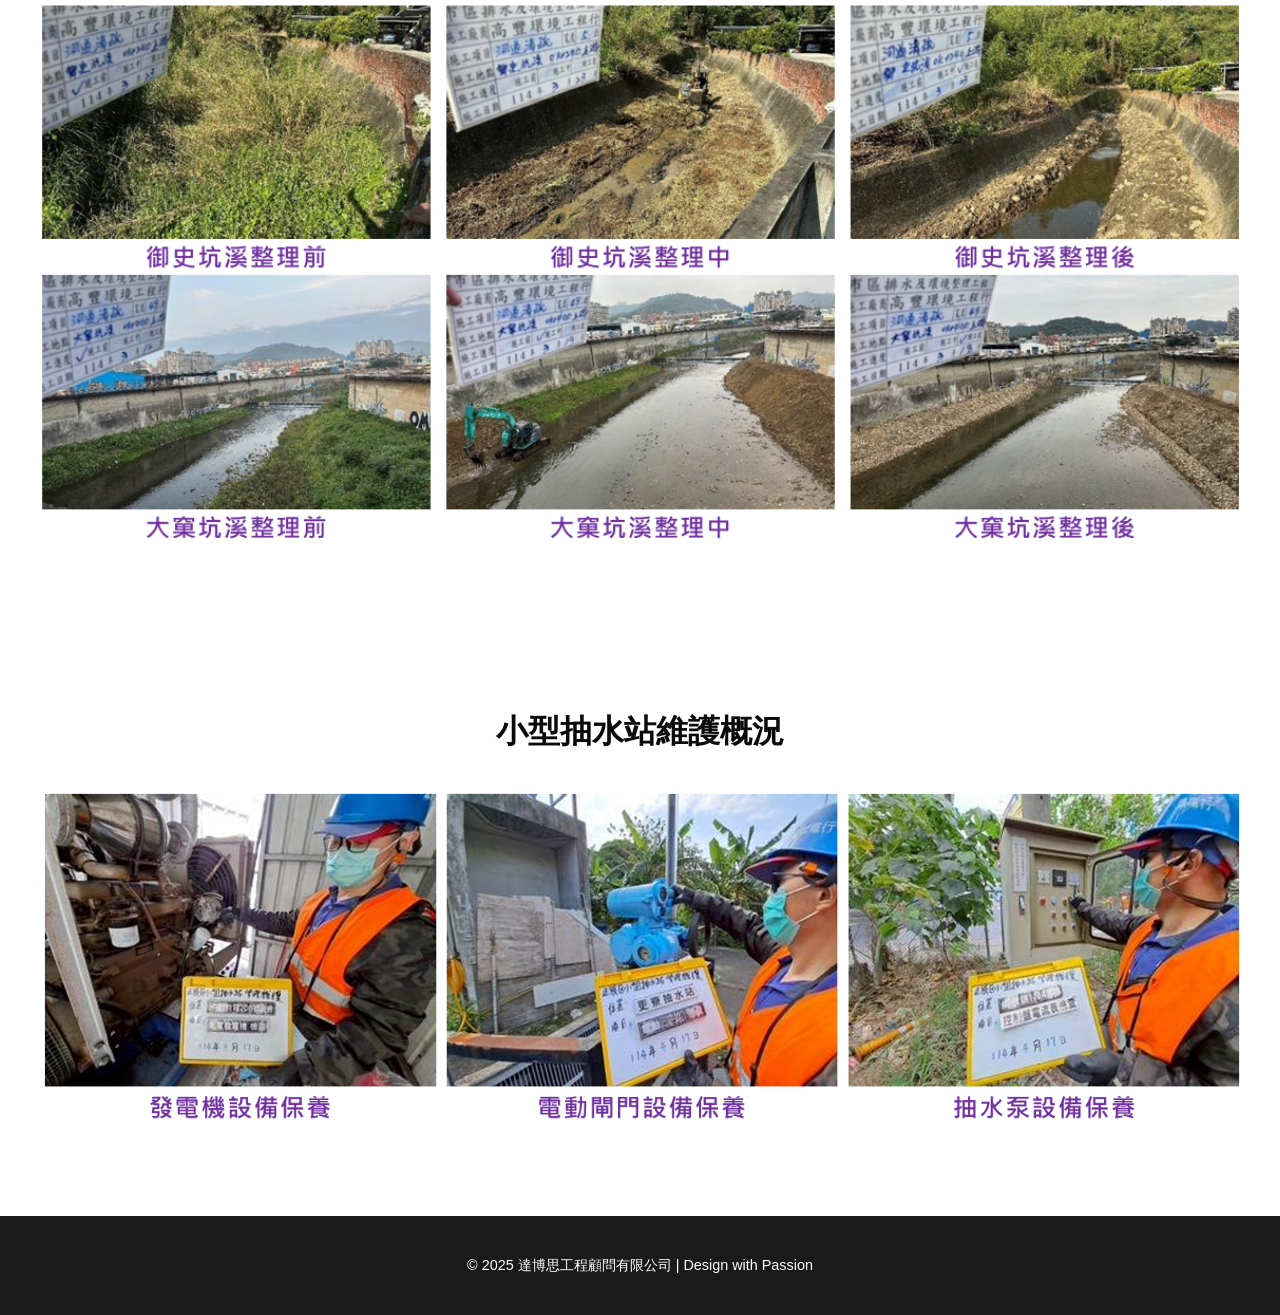
<file: 施工前後對照.html>
<!DOCTYPE html>
<html lang="zh-Hant">
  <head>
    <meta charset="UTF-8">
    <meta name="viewport" content="width=device-width, initial-scale=1.0">
    <title>施工前後對照</title>
    <link rel="icon" type="image/x-icon" href="images/公司標誌(去).png">
    <link rel="stylesheet" href="style.css">
  
  </head>
  
  <body>
   
      <header>
        <div class="header-container">   
          <img src="images/公司標誌(去).png" alt="公司 Logo" class="logo"> 
          <h1>施工前後對照</h1>
        </div> 
      </header>
      <section id="road">    
          <div>
            <h2 style="text-align:center;">路面養護工程施工流程</h2>          
	          <img class="margin-left" src="images/路面養護工程施工流程1.png"   alt="路面養護工程施工流程1" style="width: 100%">
            <img class="margin-left" src="images/路面養護工程施工流程2.png"   alt="路面養護工程施工流程2" style="width: 100%">
          </div>  
      </section>
      <section id="river" >
        <div>
            <h2 style="text-align:center;">114年本區各坑溪河道整理施工概況</h2>
           <img class="margin-left" src="images/114年本區各坑溪河道整理施工概況1.png"   alt="114年本區各坑溪河道整理施工概況" style="width: 100%">
           <img class="margin-left" src="images/114年本區各坑溪河道整理施工概況2.png"   alt="114年本區各坑溪河道整理施工概況" style="width: 100%">
        </div>
      </section>
      <section id="pump">
        <div>
          <h2 style="text-align:center;">小型抽水站維護概況</h2>
          <img class="margin-left" src="images/小型抽水站維護概況.png"   alt="小型抽水站維護概況" style="width: 100%">
          
        </div>
       

      </section>

    <button onclick="topFunction()" id="topBtn" title="回到頂端">↑</button><!----go back to TOP-->
    <footer>
      <p>© 2025 達博思工程顧問有限公司 | Design with Passion</p>
    </footer>

    <script src="script.js"></script>  
    
  </body>
</html>
</file>
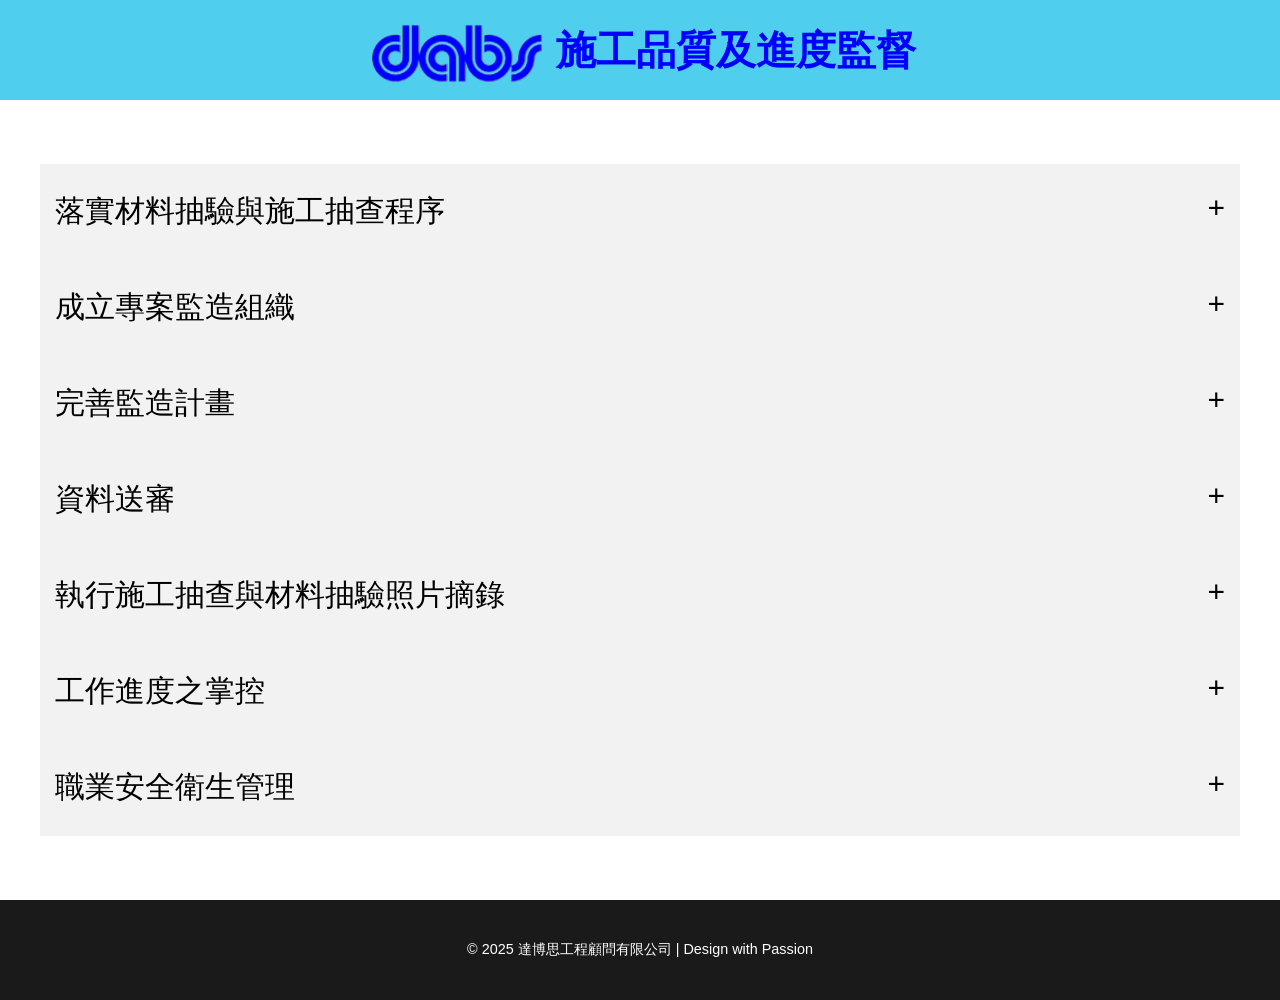
<file: 施工監造.html>
<!DOCTYPE html>
<html lang="zh-Hant">
      <head>
            <meta charset="UTF-8">
            <meta name="viewport" content="width=device-width, initial-scale=1.0">
            <title>施工監造</title>
            <link rel="icon" type="image/x-icon" href="images/公司標誌(去).png">
            <link rel="stylesheet" href="style.css">
  
      </head>
  
      <body>
            <header>
                  <div class="header-container">
                        <img src="images/公司標誌(去).png" alt="公司 Logo" class="logo"> 
                        <h1>施工品質及進度監督</h1>
                  </div>      
            </header>


            <section class="center">
                   <div class="container">
                        <button class="my-collapse">落實材料抽驗與施工抽查程序</button>
                         <div class="my-collapse__items" >
                              <p>材料抽驗與施工抽查是維護施工品質的重要關鍵，對於材料抽驗，本公司堅持落實「先審後驗、先驗後用、詳實紀錄」之程序，對於施工檢驗停留點查驗，則遵守「具體量化、自檢後驗、逢點必查」之要求。本專案之材料抽驗及施工抽查流程圖，如圖所示。</p>
                              <img class="img-center" src="images/監造工作整體流程表.png"   alt="監造工作整體流程表" style="width:80%">
                        </div>                    
                  </div>                     
                  <div class="container">
                          <button class="my-collapse">成立專案監造組織</button>
                               <div class="my-collapse__items" >
                                    <p>監造技師、監造主管、駐點監造工程師及職安人員共同組成專案監造組織。</p>
                                     <img class="center" src="images/專案監造組織圖(示範).png"   alt="專案監造組織圖(示範)" style="width: 80%">
                  
                              </div>                     
                  </div>   
                  <div class="container">
                        <button class="my-collapse">完善監造計畫</button>
                              <div class="my-collapse__items" >                  
                                    <img class="center" src="images/監造計畫撰寫內容重點表.png"   alt="監造計畫撰寫內容重點表" style="width: 80%">    
                              </div>                     
                  </div> 
                  <div class="container">
                        <button class="my-collapse">資料送審</button>
                              <div class="my-collapse__items" style="text-align:center;"" >
                                    <p>開工前完成計畫送審程序</p>
                                    <p>施工前完成材料送審程序</p>
                                    <p>管制各項材料檢驗頻率及結果</p>
                                    <p>落實執行施工抽查並記錄</p>
                              </div>                     
                  </div>    
            
                  <div class="container">
                        <button class="my-collapse">執行施工抽查與材料抽驗照片摘錄</button>
                              <div class="my-collapse__items" >
                                    <img class="center" src="images/監造抽查.png"   alt="執行施工抽查與材料抽驗照片摘錄" style="width: 100%">
                  
                              </div>                     
                  </div>  
                  <div class="container">
                        <button class="my-collapse">工作進度之掌控</button>
                              <div class="my-collapse__items" >
                                    <img class="center" src="images/監造抽查3.png"   alt="嚴格監管工程進度" style="width: 100%">
                  
                              </div>                     
                  </div>
                  <div class="container">
                        <button class="my-collapse">職業安全衛生管理</button>
                              <div class="my-collapse__items" >
                                    <h3>1. 職業安全衛生查驗</h3>
                                    <p>定期實施職業安全衛生查驗，並填具檢查紀錄表，督促廠商落實現場職業安全工作。另外為掌握廠商是否落實施工人員之職安訓練，本公司亦採不定期方式，參與廠商內部之職業安全教育訓練。</p>
                                    <img class="center" src="images/職業安全衛生查驗.png"   alt="職業安全衛生查驗" style="width: 100%">
                                    <h3>2. 事故通報及處理機制</h3>  
                                    <p>工地如不慎發生意外事故，則須立即啟動通報及處理機制，包含通報、救援、事故報告、輿情處理及責任釐清等。依據職業安全衛生法第37條第2項規定，勞動場所發生死亡、三人以上罹災或住院治療之一者，雇主應於8小時內通報勞動檢查機構；另依據工程契約規定，施工廠商需於事故發生後8小時內通報監造單位。工地意外事故通報及處理機制流程圖，如下圖所示。</p>  
                                    <img class="center" src="images/工地意外事故通報及處理機制流程圖.png"   alt="工地意外事故通報及處理機制流程圖" style="width: 80%">
                              </div>                     
                  </div>
      
            </section>
             <button onclick="topFunction()" id="topBtn" title="回到頂端">↑</button><!----go back to TOP-->
            <footer>
                  <p>© 2025 達博思工程顧問有限公司 | Design with Passion</p>
            </footer>

             <script src="script.js"></script> 
      </body>
</html>
</file>
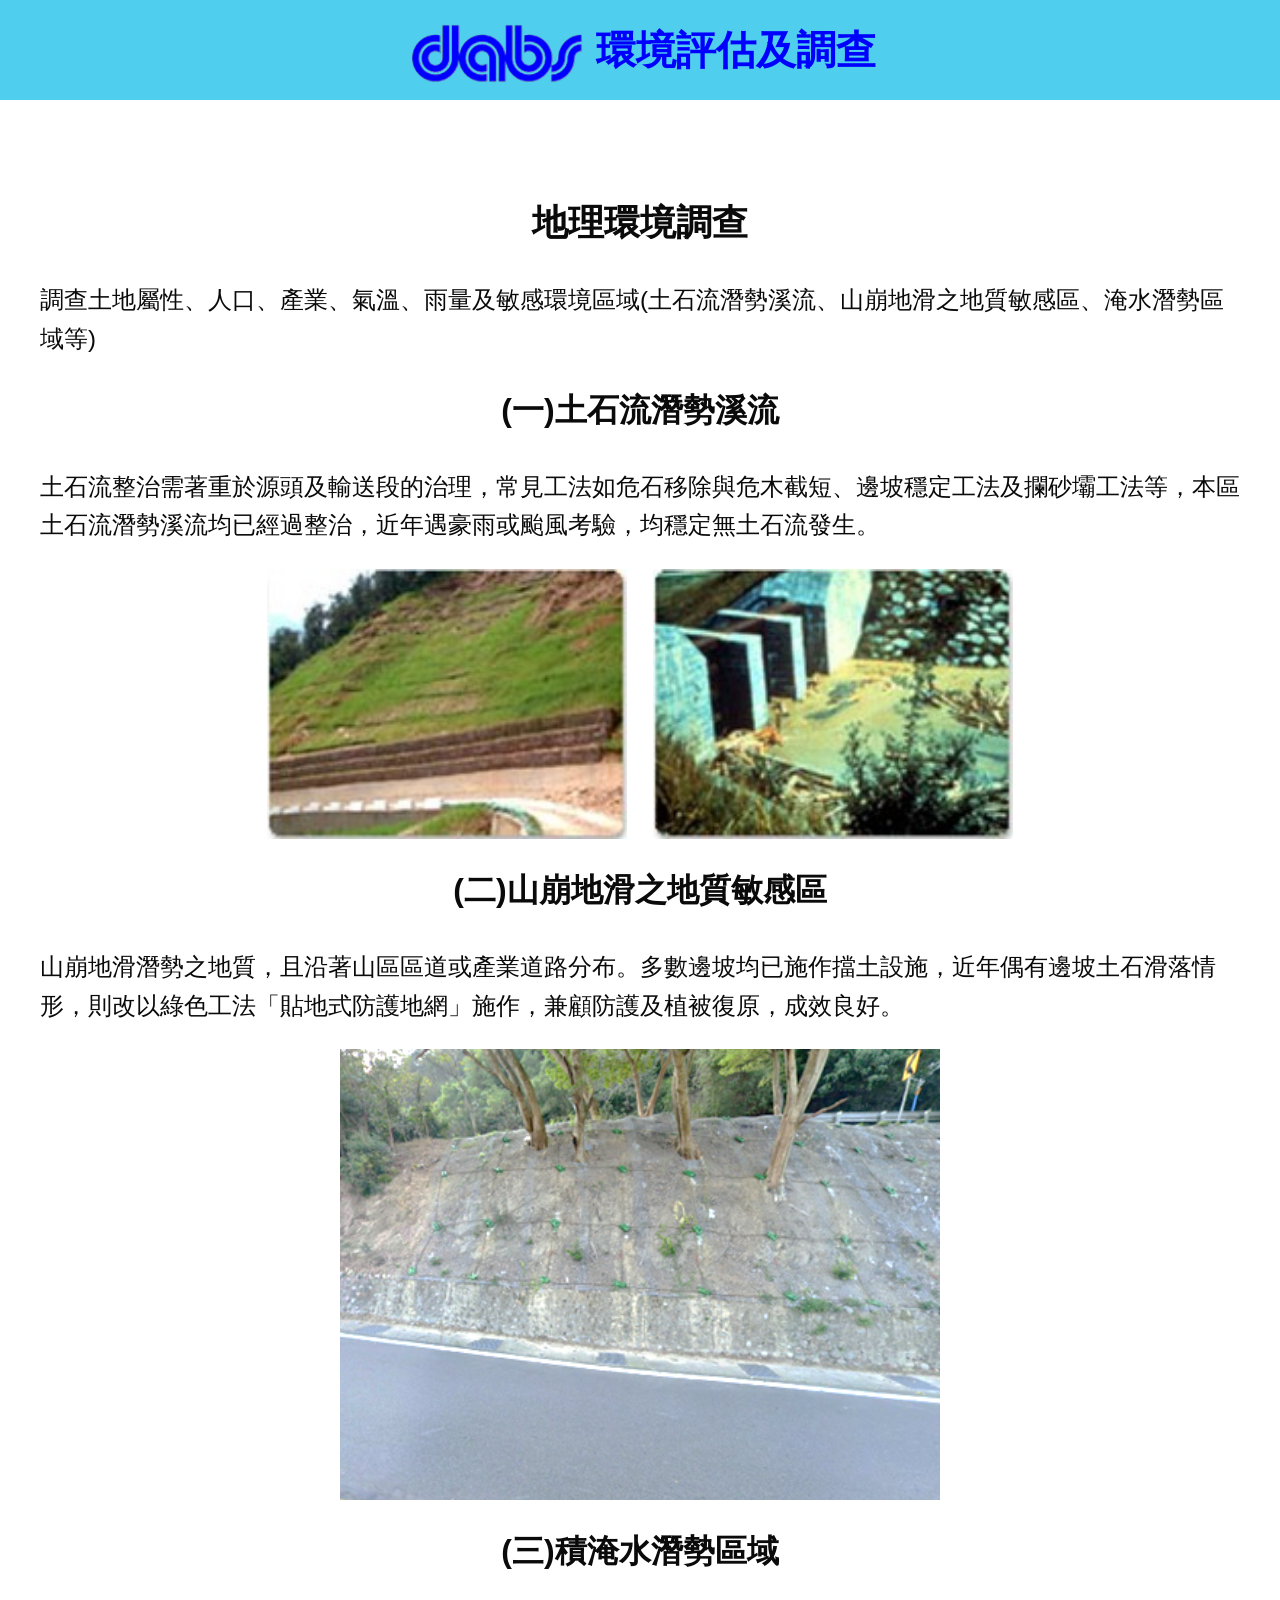
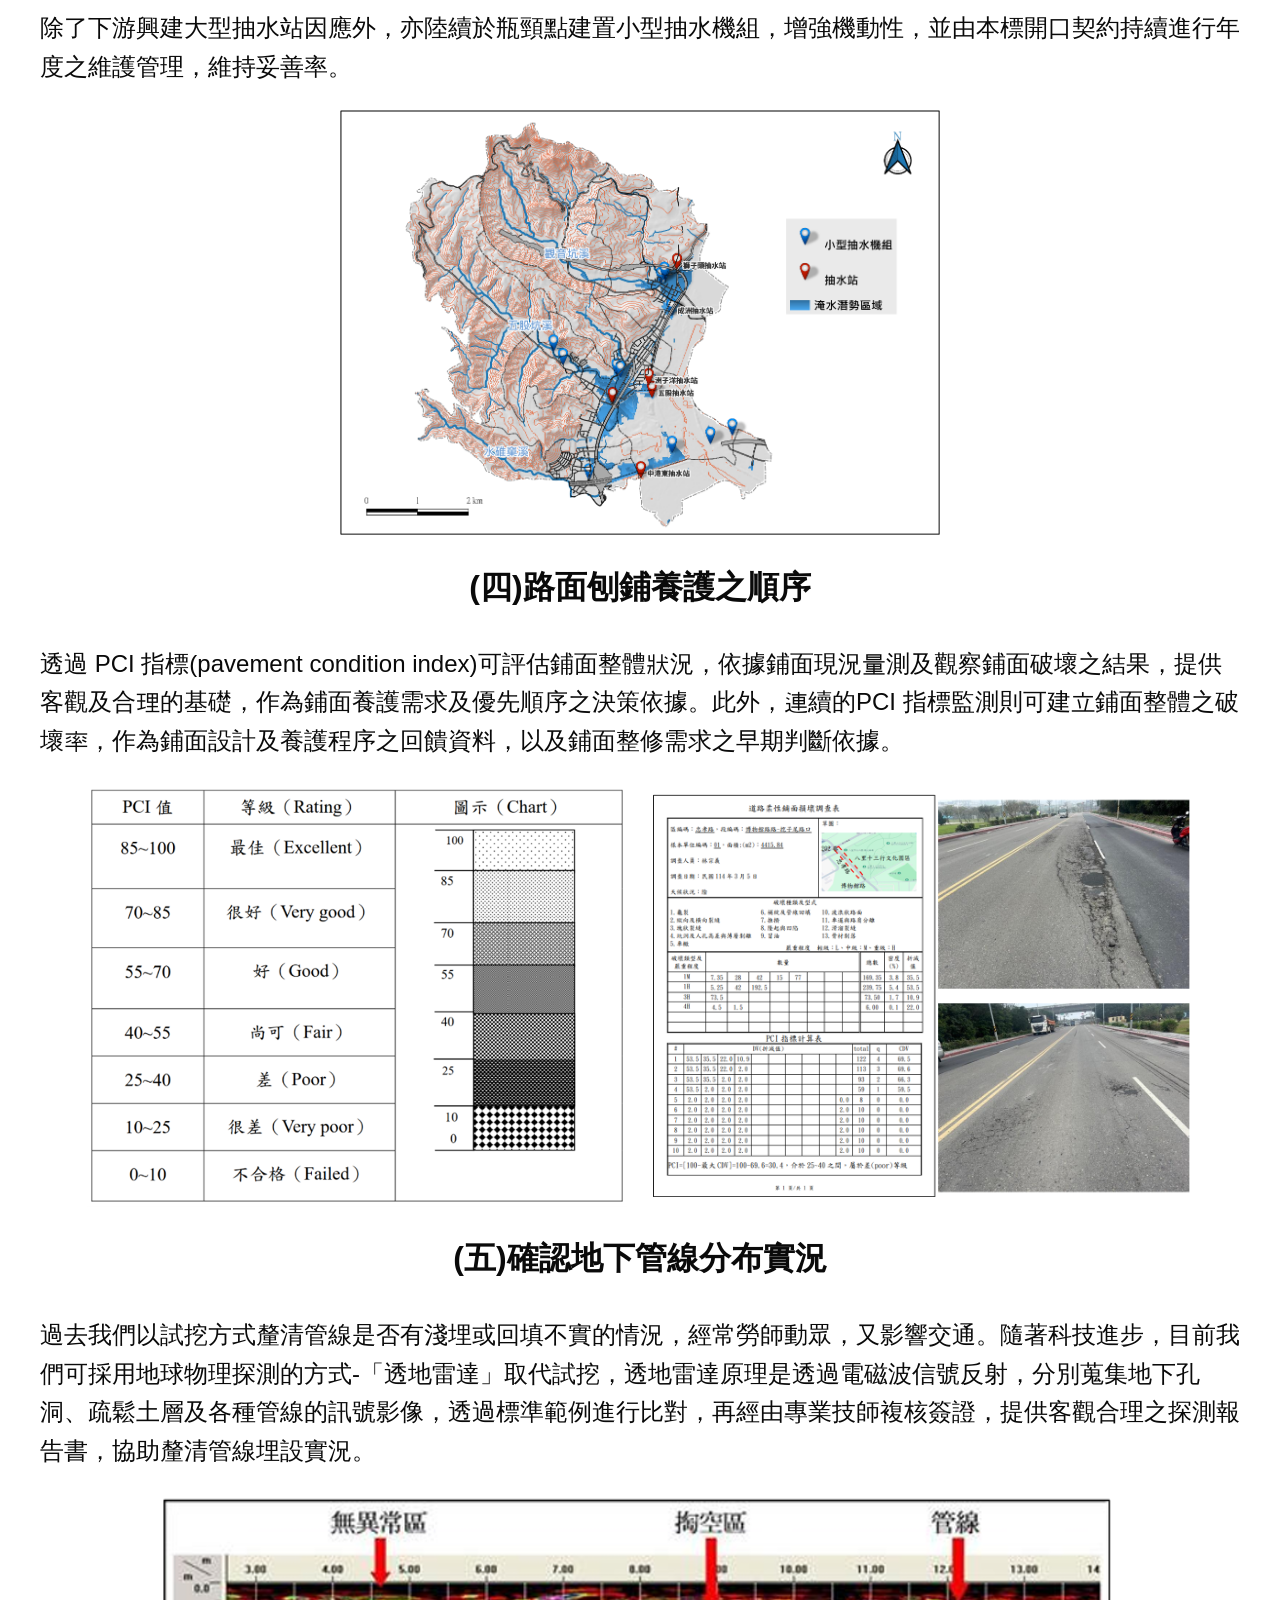
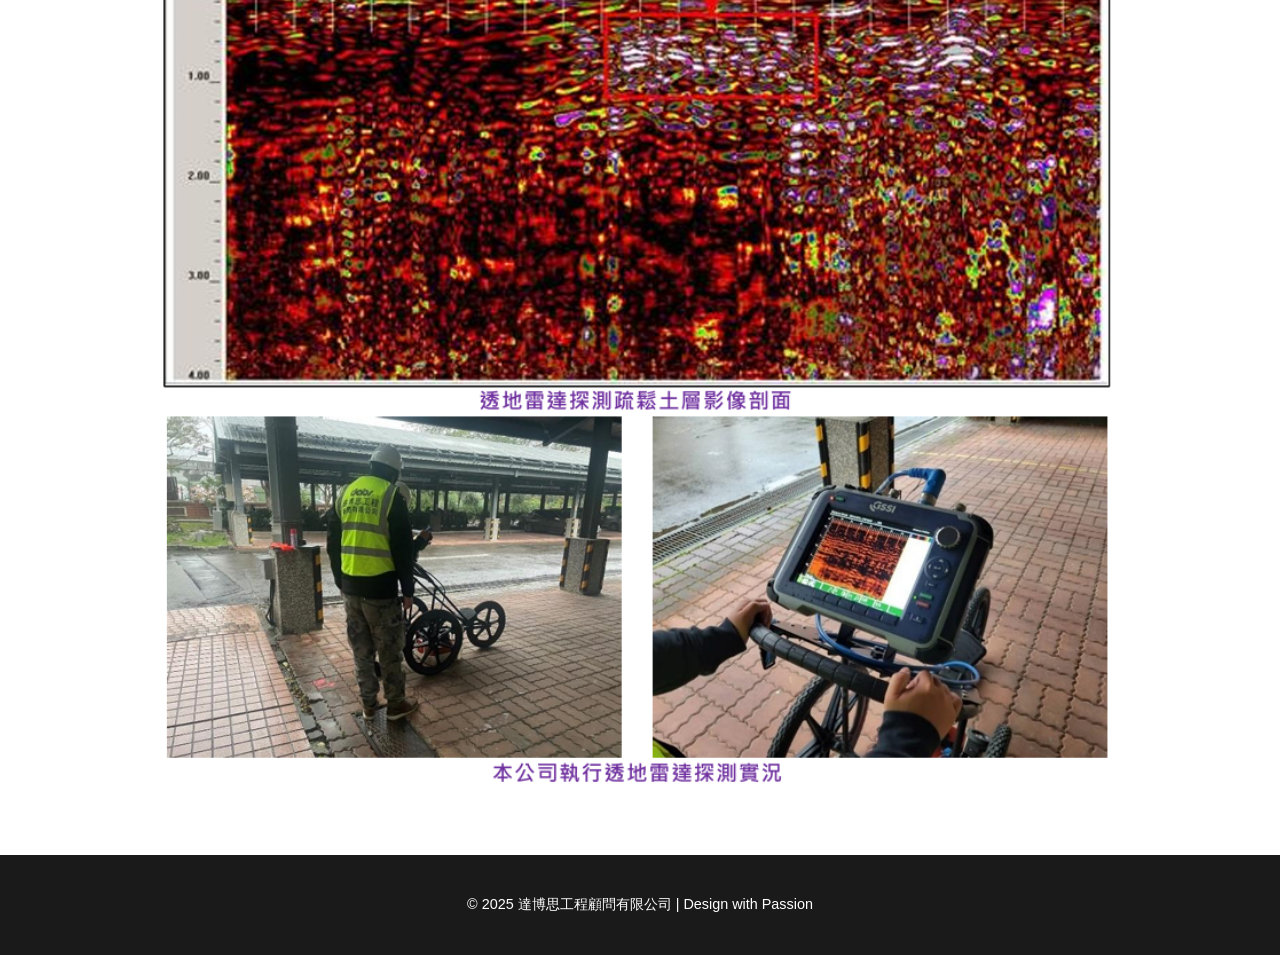
<file: 環境評估及調查.html>
<!DOCTYPE html>
<html lang="zh-Hant">
  <head>
    <meta charset="UTF-8">
    <meta name="viewport" content="width=device-width, initial-scale=1.0">
    <title>環境評估及調查</title>
    <link rel="icon" type="image/x-icon" href="images/公司標誌(去).png">
    <link rel="stylesheet" href="style.css">
  
  </head>
 
  <body>
   
      <header>
        <div class="header-container">   
          <img src="images/公司標誌(去).png" alt="公司 Logo" class="logo"> 
          <h1>環境評估及調查</h1>
        </div> 
      </header>
      <section>
        <h1 style="text-align:center;">地理環境調查</h1>
          <p>調查土地屬性、人口、產業、氣溫、雨量及敏感環境區域(土石流潛勢溪流、山崩地滑之地質敏感區、淹水潛勢區域等)</p>
        <div>
          <h2 style="text-align:center;">(一)土石流潛勢溪流</h2>
          <p>土石流整治需著重於源頭及輸送段的治理，常見工法如危石移除與危木截短、邊坡穩定工法及攔砂壩工法等，本區土石流潛勢溪流均已經過整治，近年遇豪雨或颱風考驗，均穩定無土石流發生。</p>
	        <div class="img-center">
            <img src="images/邊坡穩定工法.jpg"   alt="邊坡穩定工法" style="width:30%; margin-right:10px;">

            <img src="images/攔砂壩工法.jpg"   alt="攔砂壩工法" style="width:30% ">
          </div>     
        </div>  
        <div>
          <h2 style="text-align:center;">(二)山崩地滑之地質敏感區</h2>
          <p>山崩地滑潛勢之地質，且沿著山區區道或產業道路分布。多數邊坡均已施作擋土設施，近年偶有邊坡土石滑落情形，則改以綠色工法「貼地式防護地網」施作，兼顧防護及植被復原，成效良好。</p>
          <img class="center" src="images/貼地式防護地網.png"   alt="貼地式防護地網" style="width: 50%">
        </div>
        <div>
          <h2 style="text-align:center;">(三)積淹水潛勢區域</h2>
          <p>除了下游興建大型抽水站因應外，亦陸續於瓶頸點建置小型抽水機組，增強機動性，並由本標開口契約持續進行年度之維護管理，維持妥善率。</p>
          <img class="center" src="images/五股區抽水站及抽水機組分布圖.png"   alt="五股區抽水站及抽水機組分布圖" style="width: 50%">
        </div>
        <div>
          <h2 style="text-align:center;">(四)路面刨鋪養護之順序</h2>
          <p>透過 PCI 指標(pavement condition index)可評估鋪面整體狀況，依據鋪面現況量測及觀察鋪面破壞之結果，提供客觀及合理的基礎，作為鋪面養護需求及優先順序之決策依據。此外，連續的PCI 指標監測則可建立鋪面整體之破壞率，作為鋪面設計及養護程序之回饋資料，以及鋪面整修需求之早期判斷依據。</p>
	        <div class="img-center">
            <img src="images/鋪面等級與PCI值對照表.png"   alt="鋪面等級與PCI值對照表" style="width: 45%">

            <img  src="images/道路柔性鋪面PCI調查實例.png"   alt="道路柔性鋪面PCI調查實例" style="width: 45%">
          </div>     
        </div>  
        <div>
          <h2 style="text-align:center;">(五)確認地下管線分布實況</h2>
          <p>過去我們以試挖方式釐清管線是否有淺埋或回填不實的情況，經常勞師動眾，又影響交通。隨著科技進步，目前我們可採用地球物理探測的方式-「透地雷達」取代試挖，透地雷達原理是透過電磁波信號反射，分別蒐集地下孔洞、疏鬆土層及各種管線的訊號影像，透過標準範例進行比對，再經由專業技師複核簽證，提供客觀合理之探測報告書，協助釐清管線埋設實況。</p>
	        <img class="center" src="images/透地雷達.png"   alt="透地雷達" style="width: 80%">
                        
        </div>  

      </section>
    <button onclick="topFunction()" id="topBtn" title="回到頂端">↑</button><!----go back to TOP-->
    <footer>
      <p>© 2025 達博思工程顧問有限公司 | Design with Passion</p>
    </footer>

    <script src="script.js"></script>
    
  </body>
</html>
</file>
<file: style.css>
/* 字體與整體設定 */
body {
  font-family: "Noto Sans TC", sans-serif;
  margin: 0;
  padding: 0;
  background-color: rgb(255, 255, 255);
  line-height: 1.6;
  color: #0a0a0a;
  overflow-x: hidden; /* 🔴 修改：防止手機橫向捲動 */
  
}



/* 標頭區 */
header {
  background: rgb(80, 206, 238);
  padding: 10px 0; /* 🔴 修改：修正 none 為正常間距 */
  text-align: center;
  position: relative; /* 🔹 讓漢堡鈕以 header 為定位基準 */
 
}
/* logo 與公司名稱並排 */
.header-container {
  display: flex;  
  align-items: center;  /* 🔴 修改：垂直置中 */
  justify-content: center; /* 置中 */
  flex-wrap: wrap;         /* 手機時自動換行 */
  gap: 10px;            /* 🔴 修改：增加間距 */
}
.logo {
  max-height: 80px;
  width: auto;
}
header h1 {
  margin: 0;
  font-size: 2.5rem;
  color: blue;
  white-space: nowrap;
}
header p {
  font-size: 1.2rem;
  margin-top: 0.5rem;
}
/*
 導覽列 */
nav ul.menu {  
  display: flex;
  list-style: none;
  margin: 10px 10px 10px;
  padding: 0;
  display: flex;
  position: relative;
  justify-content: center; /* 🔴 修改：置中對齊 */ 
}
nav ul.menu li {
  position: relative;
  margin: 10px 25px;
  
}
nav ul.menu a {
  text-decoration: underline;  
  justify-content: center; /* 🔴 修改：置中對齊 */
  color: white;
  font-size: 1.5rem;  
  font-weight: bold;
  padding: 20px 0;          /* 統一高度 */
}
/* hover 效果 */
nav ul li a:hover {
  color: #ffd700;           /* 滑鼠移上去變金色 */
  
}

/* --- 下拉選單 --- */
.dropdown-content {
  display: none;
  position: absolute;
  top: 100%;
  left: 0;
  background: blue;
  list-style: none;
  padding: 10px 0;
  border-radius: 10px;
}

.dropdown-content li a {
  padding: 10px 20px;
  display: block;
 
  white-space: nowrap;
}

.dropdown-content li a:hover {
  color: #ffd700;
}
/* 滑鼠移上去顯示 */
.dropdown:hover .dropdown-content {
  display: block;
}
/* --- 漢堡按鈕 --- */
.menu-toggle {
  display: none;
  position: absolute;
  right: 20px;
  top: 20px;
  font-size: 28px;
  color: white;
  background: none;
  border: none;
  cursor: pointer;
}
/* --- 手機版 RWD --- */
@media (max-width: 768px) {
  nav ul.menu {
    display: none;              /* ✅ 手機預設隱藏 */
    flex-direction:column ;
    position: absolute;    
    right: 10px;
    background: rgb(80, 206, 238);
    border-radius: 10px;
    padding: 10px 0;
    width:70%;
    max-width: 300px;
    z-index: 1000;
  }

  nav ul.menu.show {
    display: flex;              /* ✅ 點擊後顯示 */
  }

  nav ul.menu li {
    text-align: center;
    margin: 10px 0;
  }

  .dropdown-content {
    display: none;              /* 預設隱藏 */
    position: relative;
    padding: 0;
    background: blue;
    width:60%;
    margin: 0 60px;
    list-style: none;
  }
  

  .dropdown-content.show {
    display: block;             /* 點擊展開 */
  }

  .menu-toggle {
    display: block;             /* ✅ 手機才顯示漢堡鈕 */
  }

  header h1 {
    font-size: 1.8rem;
  }

  .logo {
    max-height: 60px;
  }
  .slideshow-container {
    display: none !important;  /* ✅ 手機不顯示 */
  }
  .dot {
    display: none !important;    /* ✅ 完全隱藏 */
  }
  header, nav {
    margin-bottom: 0;
  }
}
/* --- 讓選單永遠在最上層 --- */
header, nav {
  position: relative;  /* 讓 z-index 生效 */
  z-index: 1000;       /* 比輪播高即可 */
}



/*大圖輪播*/

.slideshow-container {
  position: relative;
  width: 70%; /* 🔴 修改：全寬 */
  
  max-height: 80vh; /* 🔴 修改：用視窗高度取代固定 px */
  margin: auto;
  overflow: hidden;    /* 隱藏超出範圍的部分 */
  background: #000;    /* 避免有空白時露出背景 */
}
/* 每一張輪播圖片 */
.mySlides {
  display: none;
  width: 100%;
  height: 100%;
}

.mySlides img {
  width: 100%;
  height: 100%;
  object-fit: cover;   /* 填滿容器，保持比例裁切 */
  vertical-align: center;
}

.mySlides img.top-align {
  object-position: top;    /* 只有公司門面會鎖定頂端、裁剪下方 */
}

/* 上一張 下一張按鈕 */
.prev, .next {
  cursor: pointer;
  position: absolute;
  top: 50%;
  padding: 16px;
  margin-top: -22px;
  color: white;
  font-weight: bold;
  font-size: 24px;
  transition: 0.6s ease;
  border-radius: 0 3px 3px 0;
  user-select: none;
}

.next {
  right: 0;
  border-radius: 3px 0 0 3px;
}

/* 點點 */
.dot {
  cursor: pointer;
  height: 12px;
  width: 12px;
  margin: 0 3px;
  background-color: #bbb;
  border-radius: 50%;
  display: inline-block;
}

/*end大圖輪播*/

.services, .portfolio {
  display: grid;
  grid-template-columns: repeat(auto-fit, minmax(250px, 1fr)); /* 🔴 修改：讓手機一行一張 */;
  gap: 1.5rem;
  font-size: 1.2rem;
}

/*網頁<p>字型大小 */
section {
  padding: 4rem 2rem;
  max-width: 1200px;
  margin: auto;
  font-size: 1.5rem;
}

section h2 {
  text-align: center;
  font-size: 2rem;
  margin-bottom: 2rem;
}

/* 卡片樣式 */
.services,
.portfolio {
  display: grid ;
  grid-template-columns: repeat(auto-fit, minmax(360px, 1fr));
  gap: 2rem;
  overflow: visible; /* 讓放大的圖片不被卡片邊緣擋住 */
}
.card {
  overflow: visible;
  position: relative;   /* 必須要有，否則 z-index 無效 */
  background: rgb(80, 206, 238);
  border-radius: 10px;
  padding: 15px;
  box-shadow: 0 4px 10px rgba(0,0,0,0.08);
  transition: transform 0.3s, box-shadow 0.3s;
  z-index: 0;
}
.card:hover {
  z-index:10;
  transform: translateY(-5px);
  box-shadow: 0 8px 16px rgba(0,0,0,0.15);
  
  
  
}
.card img {
  max-width: 100%;
  border-radius: 8px;
  transition: transform 0.4s ease, border 0.4s ease;/*動畫過度。transition使放大過程平滑*/
  border: 4px solid transparent; /* 預設邊框透明 */  
}
.card:hover img {
  transform: scale(2);
  border: 4px solid #fff; /* 可改為其他顏色 */
  
}
/* 🔴 手機版卡片微調 */
@media (max-width: 480px) {
  .card:hover img {
    transform: scale(1.05);
  }
}

 /* 滑入動畫效果 */
.animate-on-scroll {
  opacity: 0;
  transform: translateY(30px);
  transition: all 0.8s ease-out;
}

.animate-on-scroll.visible {
  opacity: 1;
  transform: translateY(0);
}


.hero{
  /* 讓區塊本身有高度，背景圖不會影響卡片 */
  max-width: 1300px;
  height: 500px;          /* 依需求調整 */
  background-image: url('images/地下道合照.jpg');
  background-size: cover;
  background-position: center;
}


/* 聯絡資訊 */
#contact ul {
  list-style: none;
  padding: 0;
  text-align: center;
}

#contact ul li {
  margin: 0.5rem 0;
}

/* 頁尾 */
footer {
  background-color: #1a1a1a;
  color: white;
  text-align: center;
  padding: 1.5rem;
  font-size: 0.9rem;
}
/* 回頂端*/
#topBtn{
    display: none;   /*預設隱藏*/
    position:fixed;
    bottom:40px;    /*離底部的距離*/
    right:40px;     /*離右邊界的距離*/
    z-index:99;/*top圖案高於其他item*/
    font-size: 20px; /*字體大小*/
    border: none;  
    background-color: rgba(128, 128, 128, 0.518);
    color:white ;
    cursor:pointer;
    padding: 15px 20px;/*设置元素所有四条边的内边距区域。*/
    border-radius: 50%; /*4角弧度*/
    transition: opacity 0.3s, transform 0.3s;

}

#topBtn:hover {
  background-color: yellow;
  transform: scale(1.1);
  color: rgb(92, 193, 233);   /* 讓 hover 更清楚 */

}
.container { 
  width: 100%;
  max-width: 1200px;
  margin: auto;
}
.my-collapse {
	width: 100%; height: 6rem; padding-left: 15px; text-align: start; border: none;
}
.my-collapse__items {
  display: none; opacity: 0; transition: opacity 0.3s ease;
 
}

.my-collapse__items.show {
  display: block;
  opacity: 1;
}

/* 按鈕可加點樣式讓它像可展開 */
button.my-collapse {
  width: 100%;
  background: #f2f2f2;
  border: none;
  padding: 10px 15px;
  text-align: left;
  cursor: pointer;
  font-size: 30px;
  position: relative;
  transition: background 0.3s;
}
button.my-collapse:hover {
  background: rgba(92, 193, 233, 0.885);
}
/* 右側箭頭圖示 */
button.my-collapse::after {
  content: "+";
  position: absolute;
  right: 15px;
  transition: transform 0.3s ease;
}

.center {
     display: block;
      margin-left: auto;
      margin-right: auto;
}

.img-center {
  text-align: center;
}

.img-center img {
  width: 30%;
  margin: 0 10px;
  vertical-align: middle;
}
</file>
